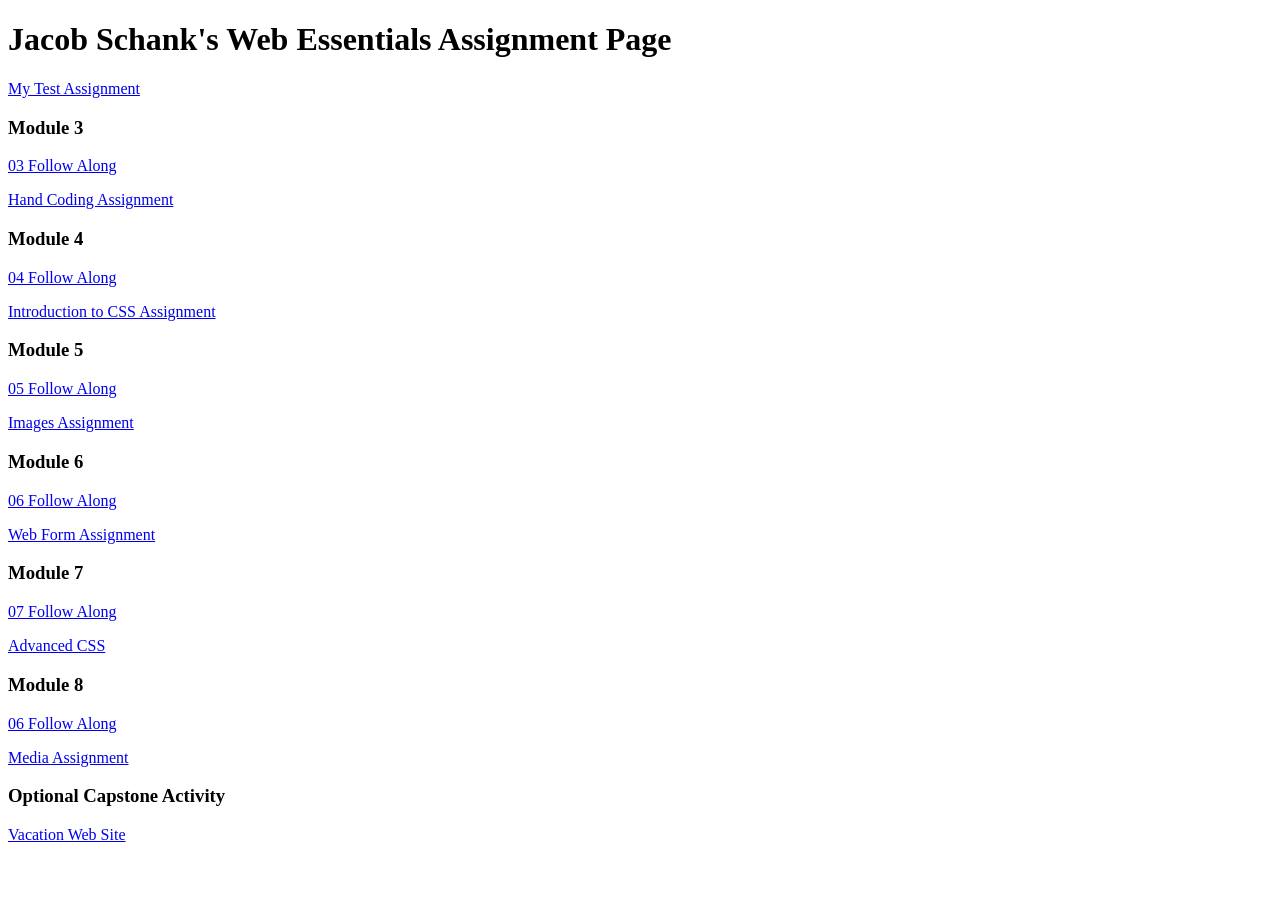
<file: index.html>
<!DOCTYPE html>
<html lang="en">
	<head>
		<meta charset="UTF-8">
		<meta name="viewport" content="width=device-width, initial-scale=1.0">
		<title>dwdd 1600 assignment list page</title>
	</head>
	<body>
		<h1>Jacob Schank's Web Essentials Assignment Page</h1>
		<p><a href="01test">My Test Assignment</a></p>
		
		<h3>Module 3</h3>
		<p><a href="03follow-along">03 Follow Along</a></p>
		<p><a href="03hand-coding">Hand Coding Assignment</a></p>
		
		<h3>Module 4</h3>
		<p><a href="04follow-along">04 Follow Along</a></p>
		<p><a href="04intro-css">Introduction to CSS Assignment</a></p>
		
		<h3>Module 5</h3>
		<p><a href="05follow-along">05 Follow Along</a></p>
		<p><a href="05images">Images Assignment</a></p>
		
		<h3>Module 6</h3>
		<p><a href="06follow-along">06 Follow Along</a></p>
		<p><a href="06form">Web Form Assignment</a></p>
		
		<h3>Module 7</h3>
		<p><a href="07follow-along">07 Follow Along</a></p>
		<p><a href="07advanced-css">Advanced CSS</a></p>
		
		<h3>Module 8</h3>
		<p><a href="08follow-along">06 Follow Along</a></p>
		<p><a href="08media">Media Assignment</a></p>
		
		<h3>Optional Capstone Activity</h3>
		<p><a href="vacation">Vacation Web Site</a></p>
	</body>
</html>
</file>
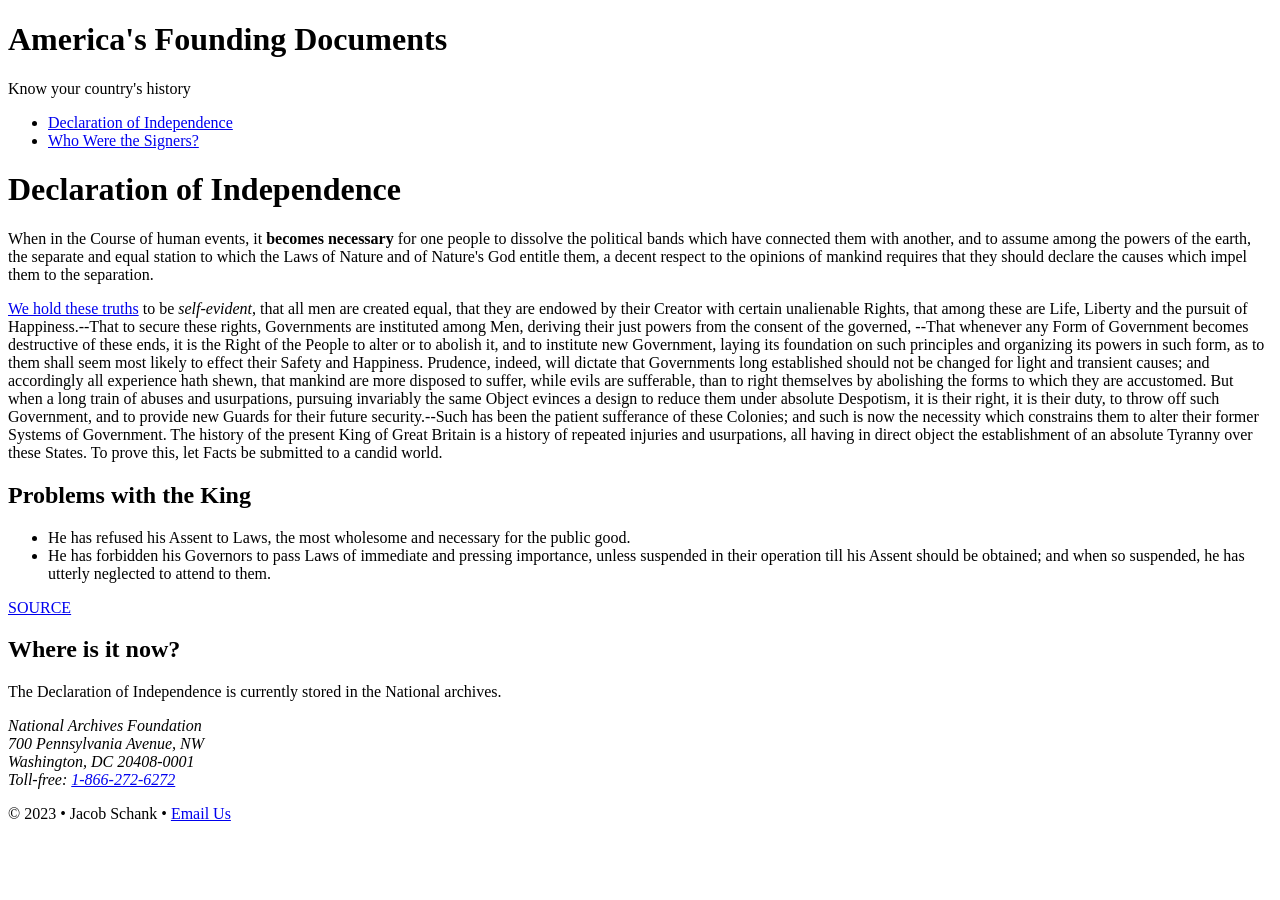
<file: 03follow-along/index.html>
<!doctype html>
<html lang="en">
    <head>
        <title>America's Founding Documents: Home</title>
        <meta charset="UTF-8">
        <meta name="description" content="Learn about the Declaration of Independence of the United States">
        <meta name="author" content="Jacob Schank">
        <meta name="viewport" content="width=device-width, initial-scale=1">
    </head>
    <body>
        <!-- Start of the page header -->
        <header>
            <h1>America's Founding Documents</h1>
            <p>Know your country's history</p>
        </header>
        <!-- Start of the page navigation -->
        <nav>
            <ul>
                <li><a href="index.html">Declaration of Independence</a></li>
                <li><a href="signers.html">Who Were the Signers?</a></li>
            </ul>
        </nav>
        <!-- Start of the page content -->
        <main>
            <h1>Declaration of Independence</h1>
            <p>
                When in the Course of human events, it <strong>becomes necessary</strong> for one people to dissolve the political bands which have connected them with another, and to assume among the powers of the earth, the separate and equal station to which the Laws of Nature and of Nature's God entitle them, a decent respect to the opinions of mankind requires that they should declare the causes which impel them to the separation.</p>
            <p>
                <a href="signers.html#sign">We hold these truths</a> to be <em>self-evident</em>, that all men are created equal, that they are endowed by their Creator with certain unalienable Rights, that among these are Life, Liberty and the pursuit of Happiness.--That to secure these rights, Governments are instituted among Men, deriving their just powers from the consent of the governed, --That whenever any Form of Government becomes destructive of these ends, it is the Right of the People to alter or to abolish it, and to institute new Government, laying its foundation on such principles and organizing its powers in such form, as to them shall seem most likely to effect their Safety and Happiness. Prudence, indeed, will dictate that Governments long established should not be changed for light and transient causes; and accordingly all experience hath shewn, that mankind are more disposed to suffer, while evils are sufferable, than to right themselves by abolishing the forms to which they are accustomed. But when a long train of abuses and usurpations, pursuing invariably the same Object evinces a design to reduce them under absolute Despotism, it is their right, it is their duty, to throw off such Government, and to provide new Guards for their future security.--Such has been the patient sufferance of these Colonies; and such is now the necessity which constrains them to alter their former Systems of Government. The history of the present King of Great Britain is a history of repeated injuries and usurpations, all having in direct object the establishment of an absolute Tyranny over these States. To prove this, let Facts be submitted to a candid world.
            </p>
            <h2>Problems with the King</h2>
                <ul>
                    <li>He has refused his Assent to Laws, the most wholesome and necessary for the public good.</li>
                    <li>He has forbidden his Governors to pass Laws of immediate and pressing importance, unless suspended in their operation till his Assent should be obtained; and when so suspended, he has utterly neglected to attend to them.</li>
                </ul>
                <p><a href="https://www.archives.gov/founding-docs/declaration-transcript" target="_blank" rel="noopener">SOURCE</a></p>
            <h2>Where is it now?</h2>
                <p>The Declaration of Independence is currently stored in the National archives.</p>
                <address>
                    National Archives Foundation<br>
                    700 Pennsylvania Avenue, NW<br>
                    Washington, DC 20408-0001<br>
                    Toll-free: <a href="tel:8662726272">1-866-272-6272</a>
                </address>
        </main>
        <!-- Start of the page footer -->
        <footer>
            <p>&copy; 2023 &bull; Jacob Schank &bull; <a href="mailto:17jschank@gmail.com">Email Us</a></p>
        </footer>
    </body>
</html>
</file>
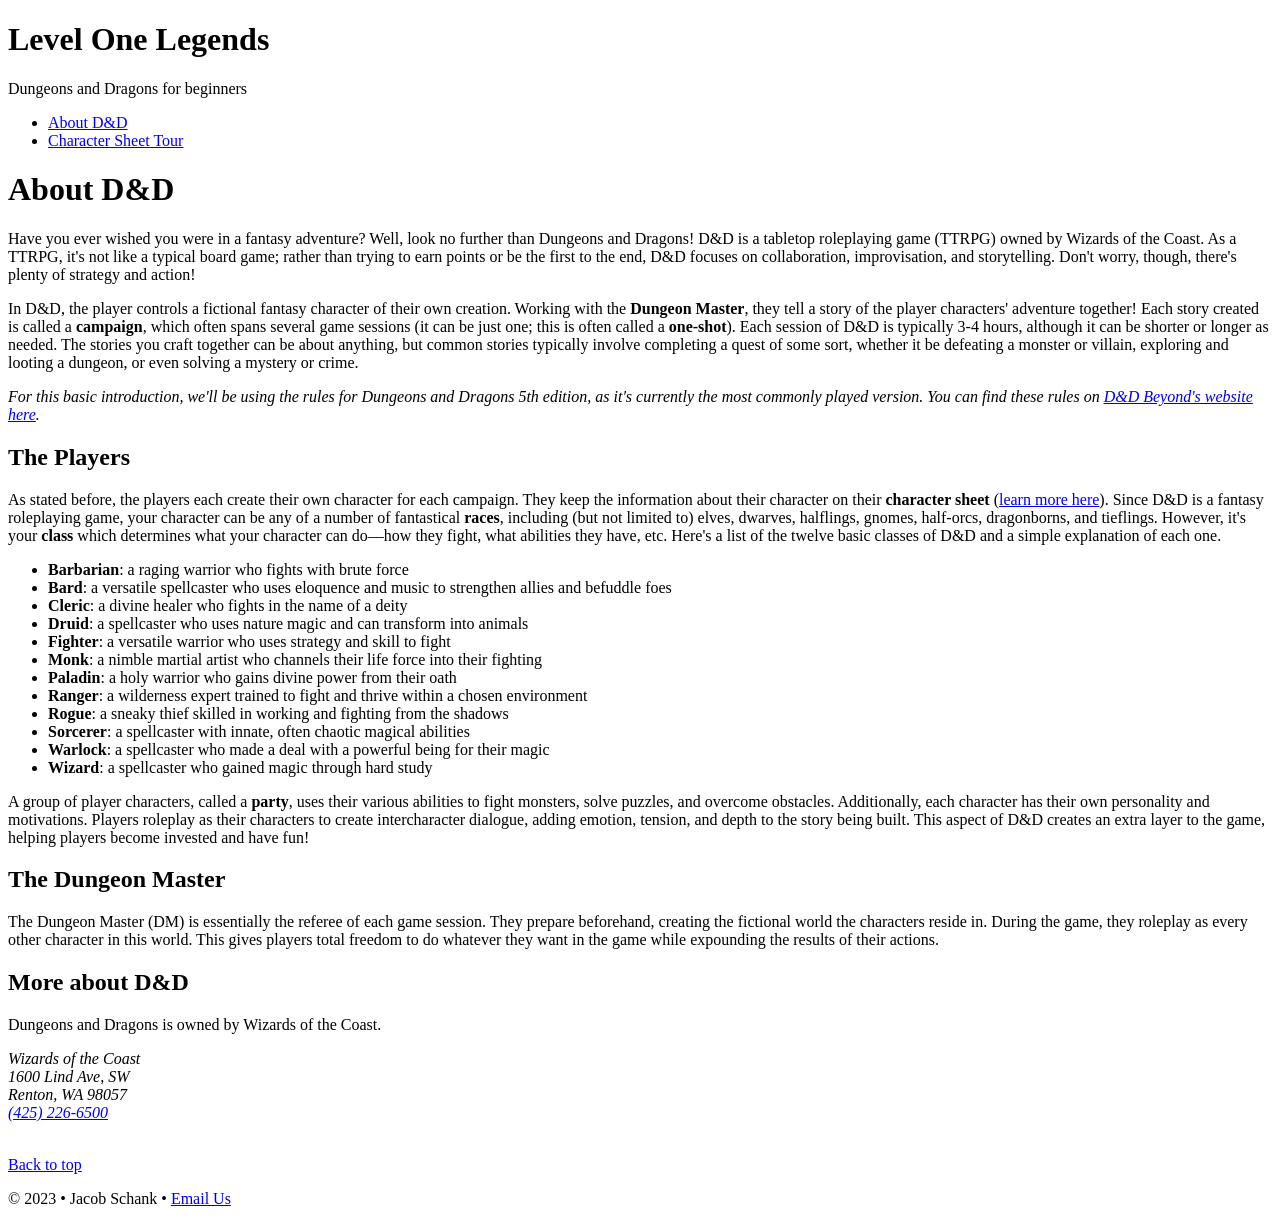
<file: 03hand-coding/index.html>
<!doctype html>
<html lang="en">
    <head>
        <title>Level One Legends: Home</title>
        <meta charset="UTF-8">
        <meta name="author" content="Jacob Schank">
        <meta name="description" content="Learn the basics of how to play Dungeons and Dragons">
        <meta name="viewport" content="width=device-width, initial-scale=1">
    </head>
    <body>

        <!-- Start of the page header -->
        <header>
            <h1 id="top">Level One Legends</h1>
            <p>Dungeons and Dragons for beginners</p>
        </header>

        <!-- Start of the page navigation -->
        <nav>
            <ul>
                <li><a href="index.html">About D&D</a></li>
                <li><a href="characters.html">Character Sheet Tour</a></li>
            </ul>
        </nav>

        <!-- Start of the page content -->
        <main>
            <h1>About D&D</h1>
            <p>
                Have you ever wished you were in a fantasy adventure? Well, look no further than Dungeons and Dragons! D&D is a tabletop roleplaying game &lpar;TTRPG&rpar; owned by Wizards of the Coast. As a TTRPG, it's not like a typical board game; rather than trying to earn points or be the first to the end, D&D focuses on collaboration, improvisation, and storytelling. Don't worry, though, there's plenty of strategy and action!
            </p>
            <p>
                In D&D, the player controls a fictional fantasy character of their own creation. Working with the <strong>Dungeon Master</strong>, they tell a story of the player characters' adventure together! Each story created is called a <strong>campaign</strong>, which often spans several game sessions &lpar;it can be just one; this is often called a <strong>one-shot</strong>&rpar;. Each session of D&D is typically 3-4 hours, although it can be shorter or longer as needed. The stories you craft together can be about anything, but common stories typically involve completing a quest of some sort, whether it be defeating a monster or villain, exploring and looting a dungeon, or even solving a mystery or crime.
            </p>
            <p>
                <em>For this basic introduction, we'll be using the rules for Dungeons and Dragons 5th edition, as it's currently the most commonly played version. You can find these rules on <a href="https://www.dndbeyond.com/sources/basic-rules" target="_blank" rel="noopener">D&D Beyond's website here</a>.</em>
            </p>
            <h2>
                The Players
            </h2>
            <p>
                As stated before, the players each create their own character for each campaign. They keep the information about their character on their <strong>character sheet</strong> &lpar;<a href="characters.html">learn more here</a>&rpar;. Since D&D is a fantasy roleplaying game, your character can be any of a number of fantastical <strong>races</strong>, including &lpar;but not limited to&rpar; elves, dwarves, halflings, gnomes, half-orcs, dragonborns, and tieflings. However, it's your <strong>class</strong> which determines what your character can do&mdash;how they fight, what abilities they have, etc. Here's a list of the twelve basic classes of D&D and a simple explanation of each one.
            </p>
            <ul>
                <li><strong>Barbarian</strong>: a raging warrior who fights with brute force</li>
                <li><strong>Bard</strong>: a versatile spellcaster who uses eloquence and music to strengthen allies and befuddle foes</li>
                <li><strong>Cleric</strong>: a divine healer who fights in the name of a deity</li>
                <li><strong>Druid</strong>: a spellcaster who uses nature magic and can transform into animals</li>
                <li><strong>Fighter</strong>: a versatile warrior who uses strategy and skill to fight</li>
                <li><strong>Monk</strong>: a nimble martial artist who channels their life force into their fighting</li>
                <li><strong>Paladin</strong>: a holy warrior who gains divine power from their oath</li>
                <li><strong>Ranger</strong>: a wilderness expert trained to fight and thrive within a chosen environment</li>
                <li><strong>Rogue</strong>: a sneaky thief skilled in working and fighting from the shadows</li>
                <li><strong>Sorcerer</strong>: a spellcaster with innate, often chaotic magical abilities</li>
                <li><strong>Warlock</strong>: a spellcaster who made a deal with a powerful being for their magic</li>
                <li><strong>Wizard</strong>: a spellcaster who gained magic through hard study</li>
            </ul>
            <p>
                A group of player characters, called a <strong>party</strong>, uses their various abilities to fight monsters, solve puzzles, and overcome obstacles. Additionally, each character has their own personality and motivations. Players roleplay as their characters to create intercharacter dialogue, adding emotion, tension, and depth to the story being built. This aspect of D&D creates an extra layer to the game, helping players become invested and have fun!
            </p>
            <h2>
                The Dungeon Master
            </h2>
            <p>
                The Dungeon Master &lpar;DM&rpar; is essentially the referee of each game session. They prepare beforehand, creating the fictional world the characters reside in. During the game, they roleplay as every other character in this world. This gives players total freedom to do whatever they want in the game while expounding the results of their actions.
            </p>
            <h2>More about D&D</h2>
            <p>
                Dungeons and Dragons is owned by Wizards of the Coast.
            </p>
            <address>
                Wizards of the Coast<br>
                1600 Lind Ave, SW<br>
                Renton, WA 98057<br>
                <a href="tel:4252266500">&lpar;425&rpar; 226-6500</a>
            </address>
                
            <br>
            <p><a href="#top">Back to top</a></p>
        </main>

        <!-- Start of the page footer -->
        <footer>
            <p>&copy; 2023 &bull; Jacob Schank &bull; <a href="mailto:17jschank@gmail.com">Email Us</a></p>
        </footer>
    </body>
</html>
</file>
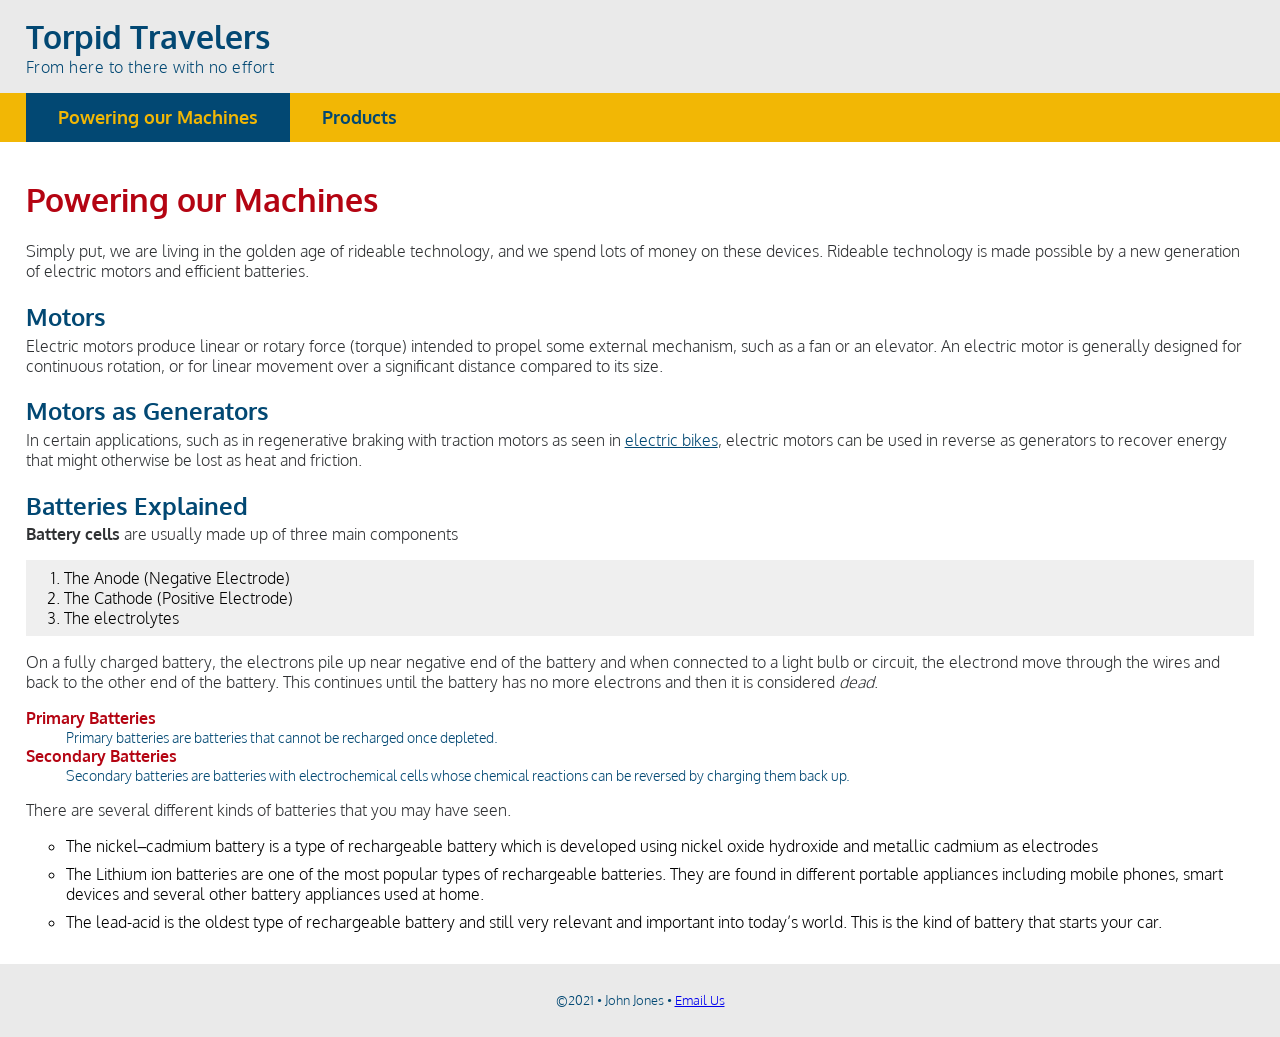
<file: 04follow-along/index.html>
<!doctype html>
<html lang="en">
<head>
    <meta name="description" content="Torpid Travelers is dedicated to helping you get around without breaking a sweat.">
    <meta charset="UTF-8">
    <meta name="viewport" content="width=device-width, initial-scale=1">
    <title>Torpid Travelers: Powering our Machines</title>
    <link rel="stylesheet" href="traveler.css">
    <link rel="preconnect" href="https://fonts.googleapis.com">
    <link rel="preconnect" href="https://fonts.gstatic.com" crossorigin>
    <link href="https://fonts.googleapis.com/css2?family=Oxygen:wght@300;700&display=swap" rel="stylesheet">
</head>
<body>
    <!-- start the page header -->
    <header>
        <h1>Torpid Travelers</h1>
        <p>From here to there with no effort</p>
    </header>
    
    <!-- start the page navigation -->
    <nav>
        <ul>
            <li class="active"><a href="index.html">Powering our Machines</a></li>
            <li><a href="products.html">Products</a></li>
        </ul>
    </nav>
    
    <!-- start the page main -->
    <main>
        <h1>Powering our Machines</h1>
        <p>Simply put, we are living in the golden age of rideable technology, and we spend lots of money on these devices. Rideable technology  is made possible by a new generation of electric motors and efficient batteries.</p>
        
        <h2>Motors</h2>
        <p>Electric motors produce linear or rotary force (torque) intended to propel some external mechanism, such as a fan or an elevator. An electric motor is generally designed for continuous rotation, or for linear movement over a significant distance compared to its size.</p>
        
        <h2>Motors as Generators</h2>
        <p>In certain applications, such as in regenerative braking with traction motors as seen in <a href="products.html#eb">electric bikes</a>, electric motors can be used in reverse as generators to recover energy that might otherwise be lost as heat and friction.</p>
        
        <h2>Batteries Explained</h2>
        <p><strong>Battery cells</strong> are usually made up of three main components</p>
        <ol>
            <li>The Anode (Negative Electrode)</li>
            <li>The Cathode (Positive Electrode)</li>
            <li>The electrolytes</li>
        </ol>
        <p>On a fully charged battery, the electrons pile up near negative end of the battery and when connected to a light bulb or circuit, the electrond move through the wires and back to the other end of the battery. This continues until the battery has no more electrons and then it is considered <em>dead</em>.</p>
        
        <dl>
            <dt>Primary Batteries</dt>
            <dd>Primary batteries are batteries that cannot be recharged once depleted.</dd>
            <dt>Secondary Batteries</dt>
            <dd>Secondary batteries are batteries with electrochemical cells whose chemical reactions can be reversed by charging them back up.</dd>
        </dl>
        <p>There are several different kinds of batteries that you may have seen.</p>
        <ul>
            <li>The nickel–cadmium battery is a type of rechargeable battery which is developed using nickel oxide hydroxide and metallic cadmium as electrodes</li>
            <li>The Lithium ion batteries are one of the most popular types of rechargeable batteries. They are found in different portable appliances including mobile phones, smart devices and several other battery appliances used at home. </li>
            <li>The lead-acid is the oldest type of rechargeable battery and still very relevant and important into today’s world. This is the kind of battery that starts your car.</li>
        </ul>
    </main>
    
    <!-- start the page footer -->
    <footer>
        <p>&copy;2021 &bull; John Jones &bull; <a href="mailto:zen@gmail.com">Email Us</a> </p>
    </footer>
</body>
</html>
</file>
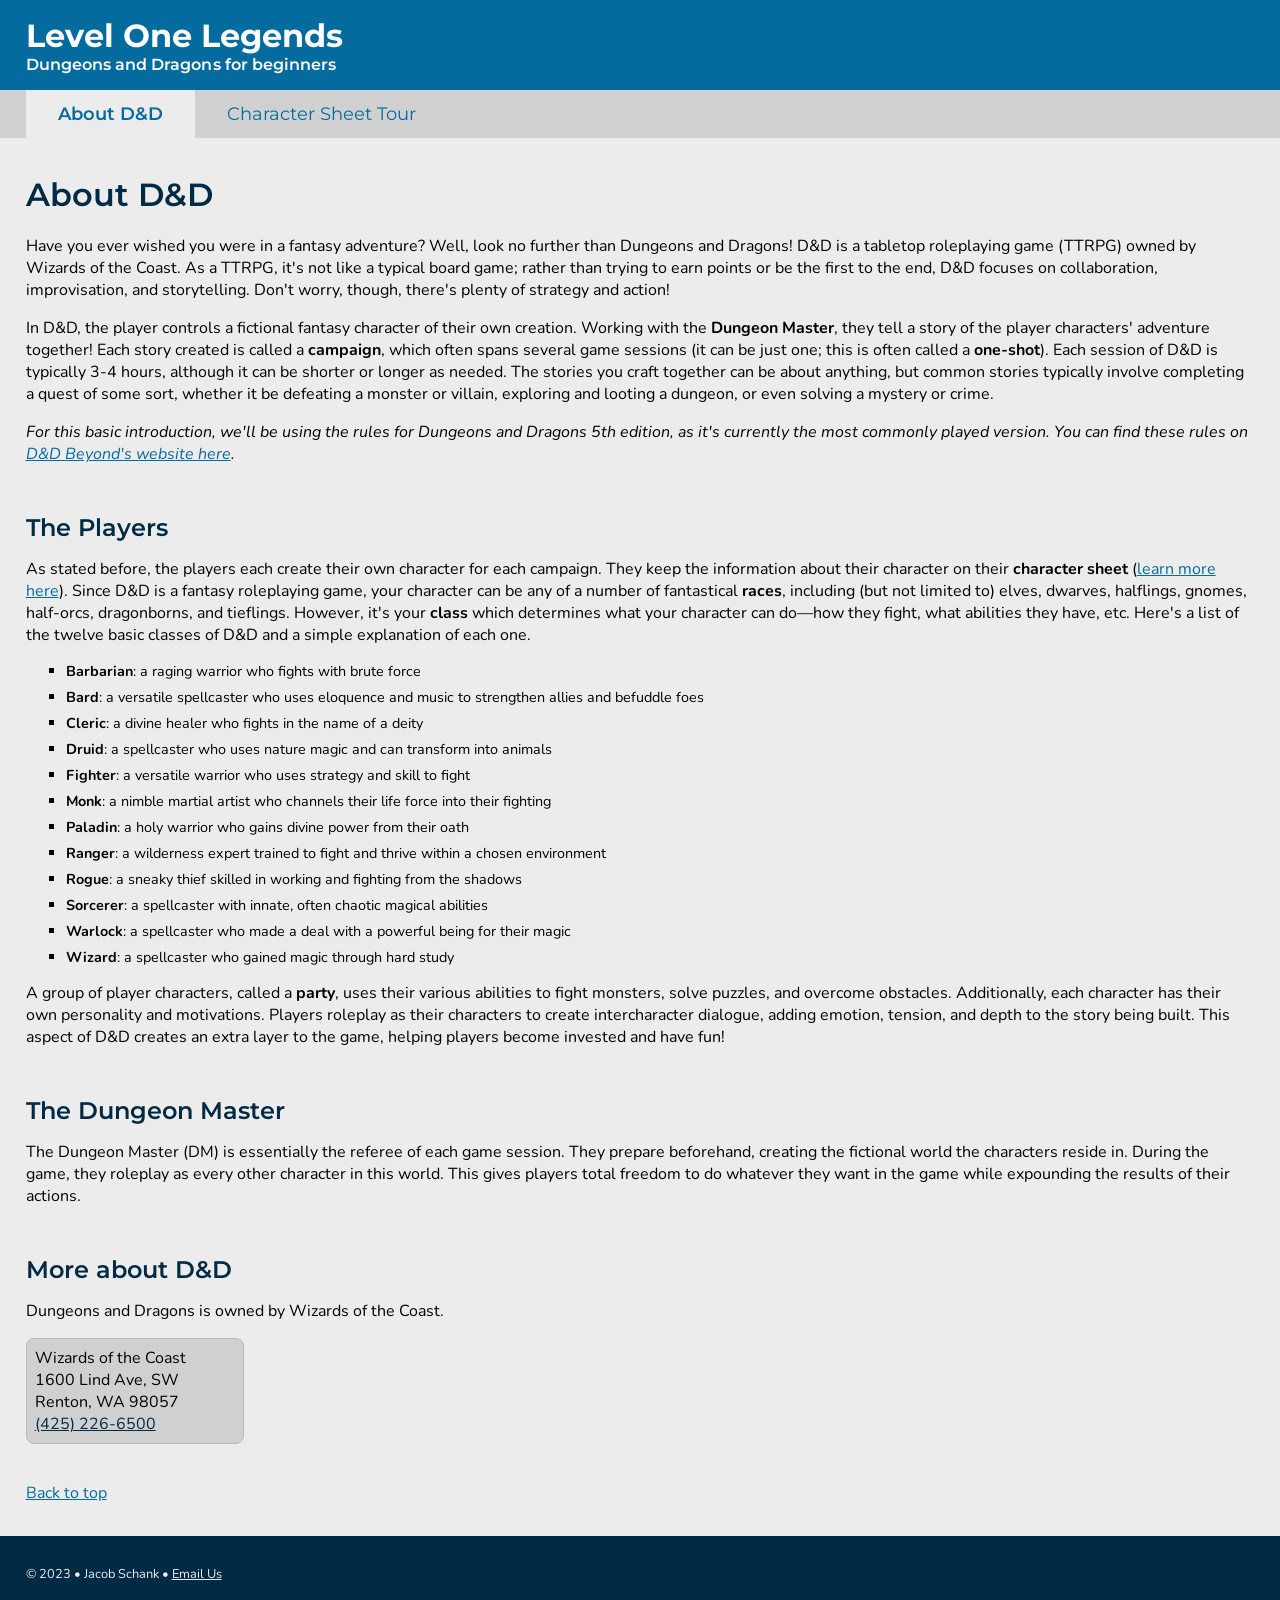
<file: 04intro-css/index.html>
<!doctype html>
<html lang="en">
<head>
    <title>Level One Legends: Home</title>
    <meta charset="UTF-8">
    <meta name="author" content="Jacob Schank">
    <meta name="description" content="Learn the basics of how to play Dungeons and Dragons">
    <meta name="viewport" content="width=device-width, initial-scale=1">
    <link rel="stylesheet" href="legends.css">
    <link rel="preconnect" href="https://fonts.googleapis.com">
    <link rel="preconnect" href="https://fonts.gstatic.com" crossorigin>
    <link href="https://fonts.googleapis.com/css2?family=Montserrat:wght@400;600&family=Nunito:wght@400;600&display=swap" rel="stylesheet">
</head>
<body>

    <!-- Start of the page header -->
    <header>
        <h1 id="top">Level One Legends</h1>
        <p>Dungeons and Dragons for beginners</p>
    </header>

    <!-- Start of the page navigation -->
    <nav>
        <ul>
            <li class="active"><a href="index.html">About D&D</a></li>
            <li><a href="characters.html">Character Sheet Tour</a></li>
        </ul>
    </nav>

    <!-- Start of the page content -->
    <main>
        <h1>About D&D</h1>
        <p>
            Have you ever wished you were in a fantasy adventure? Well, look no further than Dungeons and Dragons! D&D is a tabletop roleplaying game &lpar;TTRPG&rpar; owned by Wizards of the Coast. As a TTRPG, it's not like a typical board game; rather than trying to earn points or be the first to the end, D&D focuses on collaboration, improvisation, and storytelling. Don't worry, though, there's plenty of strategy and action!
        </p>
        <p>
            In D&D, the player controls a fictional fantasy character of their own creation. Working with the <strong>Dungeon Master</strong>, they tell a story of the player characters' adventure together! Each story created is called a <strong>campaign</strong>, which often spans several game sessions &lpar;it can be just one; this is often called a <strong>one-shot</strong>&rpar;. Each session of D&D is typically 3-4 hours, although it can be shorter or longer as needed. The stories you craft together can be about anything, but common stories typically involve completing a quest of some sort, whether it be defeating a monster or villain, exploring and looting a dungeon, or even solving a mystery or crime.
        </p>
        <p>
            <em>For this basic introduction, we'll be using the rules for Dungeons and Dragons 5th edition, as it's currently the most commonly played version. You can find these rules on <a href="https://www.dndbeyond.com/sources/basic-rules" target="_blank" rel="noopener">D&D Beyond's website here</a>.</em>
        </p>
        <h2>
            The Players
        </h2>
        <p>
            As stated before, the players each create their own character for each campaign. They keep the information about their character on their <strong>character sheet</strong> &lpar;<a href="characters.html">learn more here</a>&rpar;. Since D&D is a fantasy roleplaying game, your character can be any of a number of fantastical <strong>races</strong>, including &lpar;but not limited to&rpar; elves, dwarves, halflings, gnomes, half-orcs, dragonborns, and tieflings. However, it's your <strong>class</strong> which determines what your character can do&mdash;how they fight, what abilities they have, etc. Here's a list of the twelve basic classes of D&D and a simple explanation of each one.
        </p>
        <ul>
            <li><strong>Barbarian</strong>: a raging warrior who fights with brute force</li>
            <li><strong>Bard</strong>: a versatile spellcaster who uses eloquence and music to strengthen allies and befuddle foes</li>
            <li><strong>Cleric</strong>: a divine healer who fights in the name of a deity</li>
            <li><strong>Druid</strong>: a spellcaster who uses nature magic and can transform into animals</li>
            <li><strong>Fighter</strong>: a versatile warrior who uses strategy and skill to fight</li>
            <li><strong>Monk</strong>: a nimble martial artist who channels their life force into their fighting</li>
            <li><strong>Paladin</strong>: a holy warrior who gains divine power from their oath</li>
            <li><strong>Ranger</strong>: a wilderness expert trained to fight and thrive within a chosen environment</li>
            <li><strong>Rogue</strong>: a sneaky thief skilled in working and fighting from the shadows</li>
            <li><strong>Sorcerer</strong>: a spellcaster with innate, often chaotic magical abilities</li>
            <li><strong>Warlock</strong>: a spellcaster who made a deal with a powerful being for their magic</li>
            <li><strong>Wizard</strong>: a spellcaster who gained magic through hard study</li>
        </ul>
        <p>
            A group of player characters, called a <strong>party</strong>, uses their various abilities to fight monsters, solve puzzles, and overcome obstacles. Additionally, each character has their own personality and motivations. Players roleplay as their characters to create intercharacter dialogue, adding emotion, tension, and depth to the story being built. This aspect of D&D creates an extra layer to the game, helping players become invested and have fun!
        </p>
        <h2>
            The Dungeon Master
        </h2>
        <p>
            The Dungeon Master &lpar;DM&rpar; is essentially the referee of each game session. They prepare beforehand, creating the fictional world the characters reside in. During the game, they roleplay as every other character in this world. This gives players total freedom to do whatever they want in the game while expounding the results of their actions.
        </p>
        <h2>More about D&D</h2>
        <p>
            Dungeons and Dragons is owned by Wizards of the Coast.
        </p>
        <address>
            Wizards of the Coast<br>
            1600 Lind Ave, SW<br>
            Renton, WA 98057<br>
            <a href="tel:4252266500">&lpar;425&rpar; 226-6500</a>
        </address>
            
        <br>
        <p><a href="#top">Back to top</a></p>
    </main>

    <!-- Start of the page footer -->
    <footer>
        <p>&copy; 2023 &bull; Jacob Schank &bull; <a href="mailto:17jschank@gmail.com">Email Us</a></p>
    </footer>
</body>
</html>
</file>
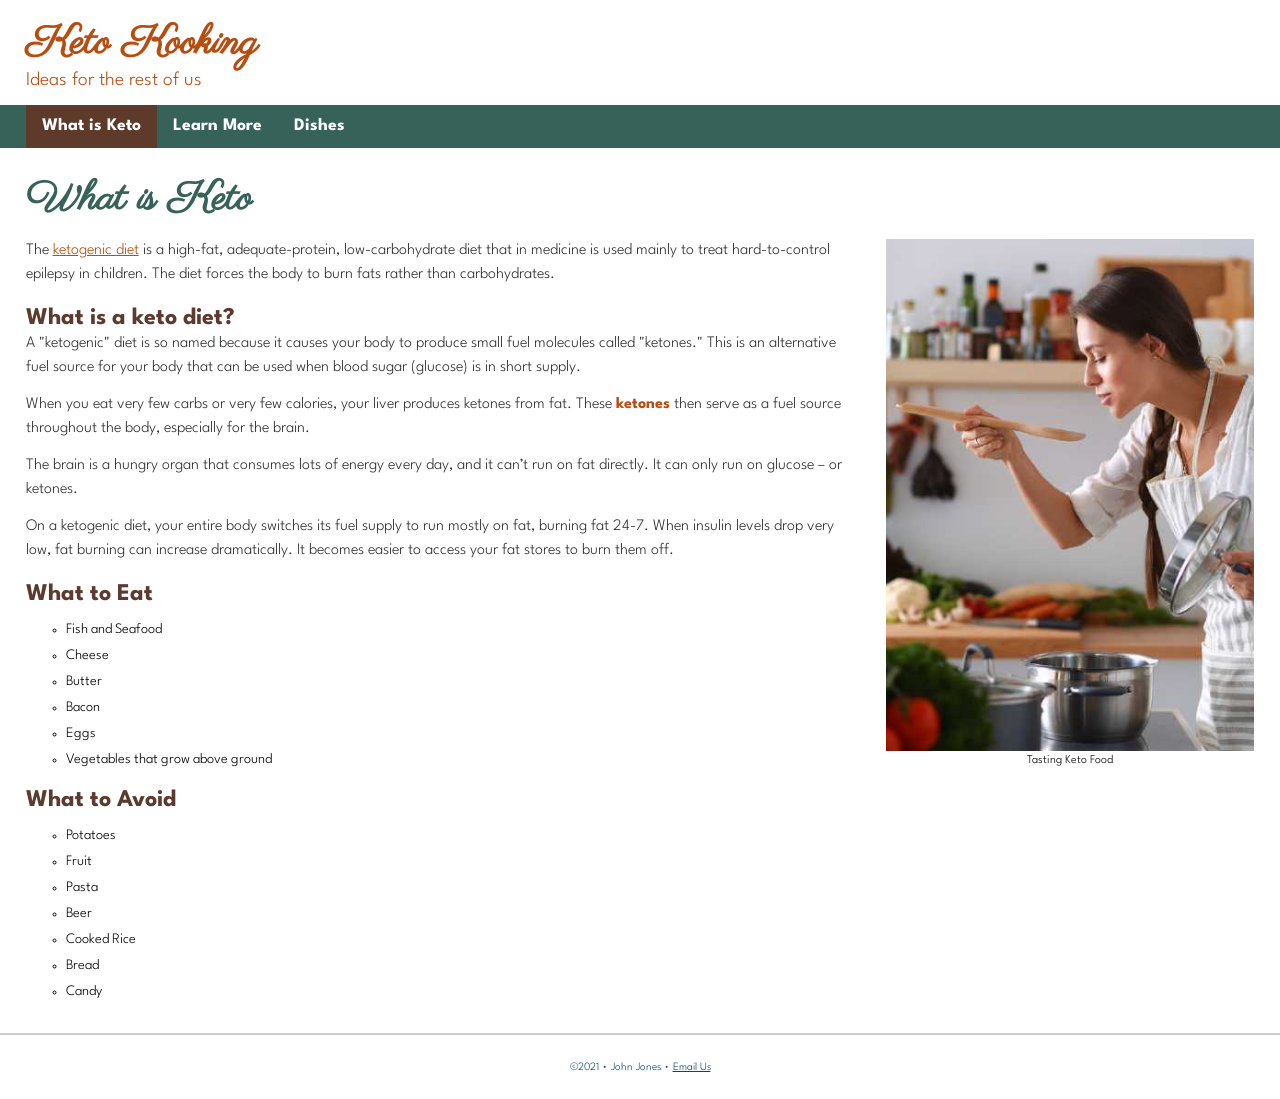
<file: 05follow-along/index.html>
<!doctype html>
<html lang="en">
<head>
    <meta name="description" content="Learn about the many benefits of the ketogenic diet.">
    
    <meta name="viewport" content="width=device-width, initial-scale=1">
    
    <link href="https://fonts.googleapis.com/css2?family=Parisienne&family=Spartan:wght@300&display=swap" rel="stylesheet">
    
    <link rel="stylesheet" href="keto.css">
    
    <meta charset="UTF-8">
    <title>Keto Kooking</title>
</head>
<body>
    <!-- start the page header -->
    <header>
        <h1>Keto Kooking</h1>
        <p>Ideas for the rest of us</p>
    </header>
    
    <!-- start the page navigation -->
    <nav>
        <ul>
            <li class="active"><a href="index.html">What is Keto</a></li>
            <li><a href="#">Learn More</a></li>
            <li><a href="dishes.html">Dishes</a></li>
        </ul>
    </nav>
    
    <!-- start the page main -->
    <main>
        <h1>What is Keto</h1>
        <figure class="wrapped">
            <img src="images/taste_food.jpg" alt="Tasting Food" width="400" height="555">
            <figcaption>Tasting Keto Food</figcaption>
        </figure>
        <p>The <a href="https://en.wikipedia.org/wiki/Ketogenic_diet" target="_blank" rel="noopener">ketogenic diet</a> is a high-fat, adequate-protein, low-carbohydrate diet that in medicine is used mainly to treat hard-to-control epilepsy in children. The diet forces the body to burn fats rather than carbohydrates.</p>
        
        <h2>What is a keto diet?</h2>
        <p>A  "ketogenic" diet is so named because it causes your body to produce small fuel molecules called "ketones." This is an alternative fuel source for your body that can be used when blood sugar (glucose) is in short supply.</p>

        <p>When you eat very few carbs or very few calories, your liver produces ketones from fat. These <strong>ketones</strong> then serve as a fuel source throughout the body, especially for the brain.</p>

        <p>The brain is a hungry organ that consumes lots of energy every day, and it can’t run on fat directly. It can only run on glucose – or ketones.</p>

        <p>On a ketogenic diet, your entire body switches its fuel supply to run mostly on fat, burning fat 24-7. When insulin levels drop very low, fat burning can increase dramatically. It becomes easier to access your fat stores to burn them off.</p>
        
        <h2>What to Eat</h2>
        <ul> 
            <li>Fish and Seafood</li>
            <li>Cheese</li>
            <li>Butter</li>
            <li>Bacon</li>
            <li>Eggs</li>
            <li>Vegetables that grow above ground</li>
        </ul>
        
        <h2>What to Avoid</h2>
        <ul>
            <li>Potatoes</li>
            <li>Fruit</li>
            <li>Pasta</li>
            <li>Beer</li>
            <li>Cooked Rice</li>
            <li>Bread</li>
            <li>Candy</li>
        </ul>

    </main>
    
    <!-- start the page footer -->
    <footer>
        <p>&copy;2021 &bull; John Jones &bull; <a href="mailto:zen@gmail.com">Email Us</a> </p>
    </footer>
</body>
</html>
</file>
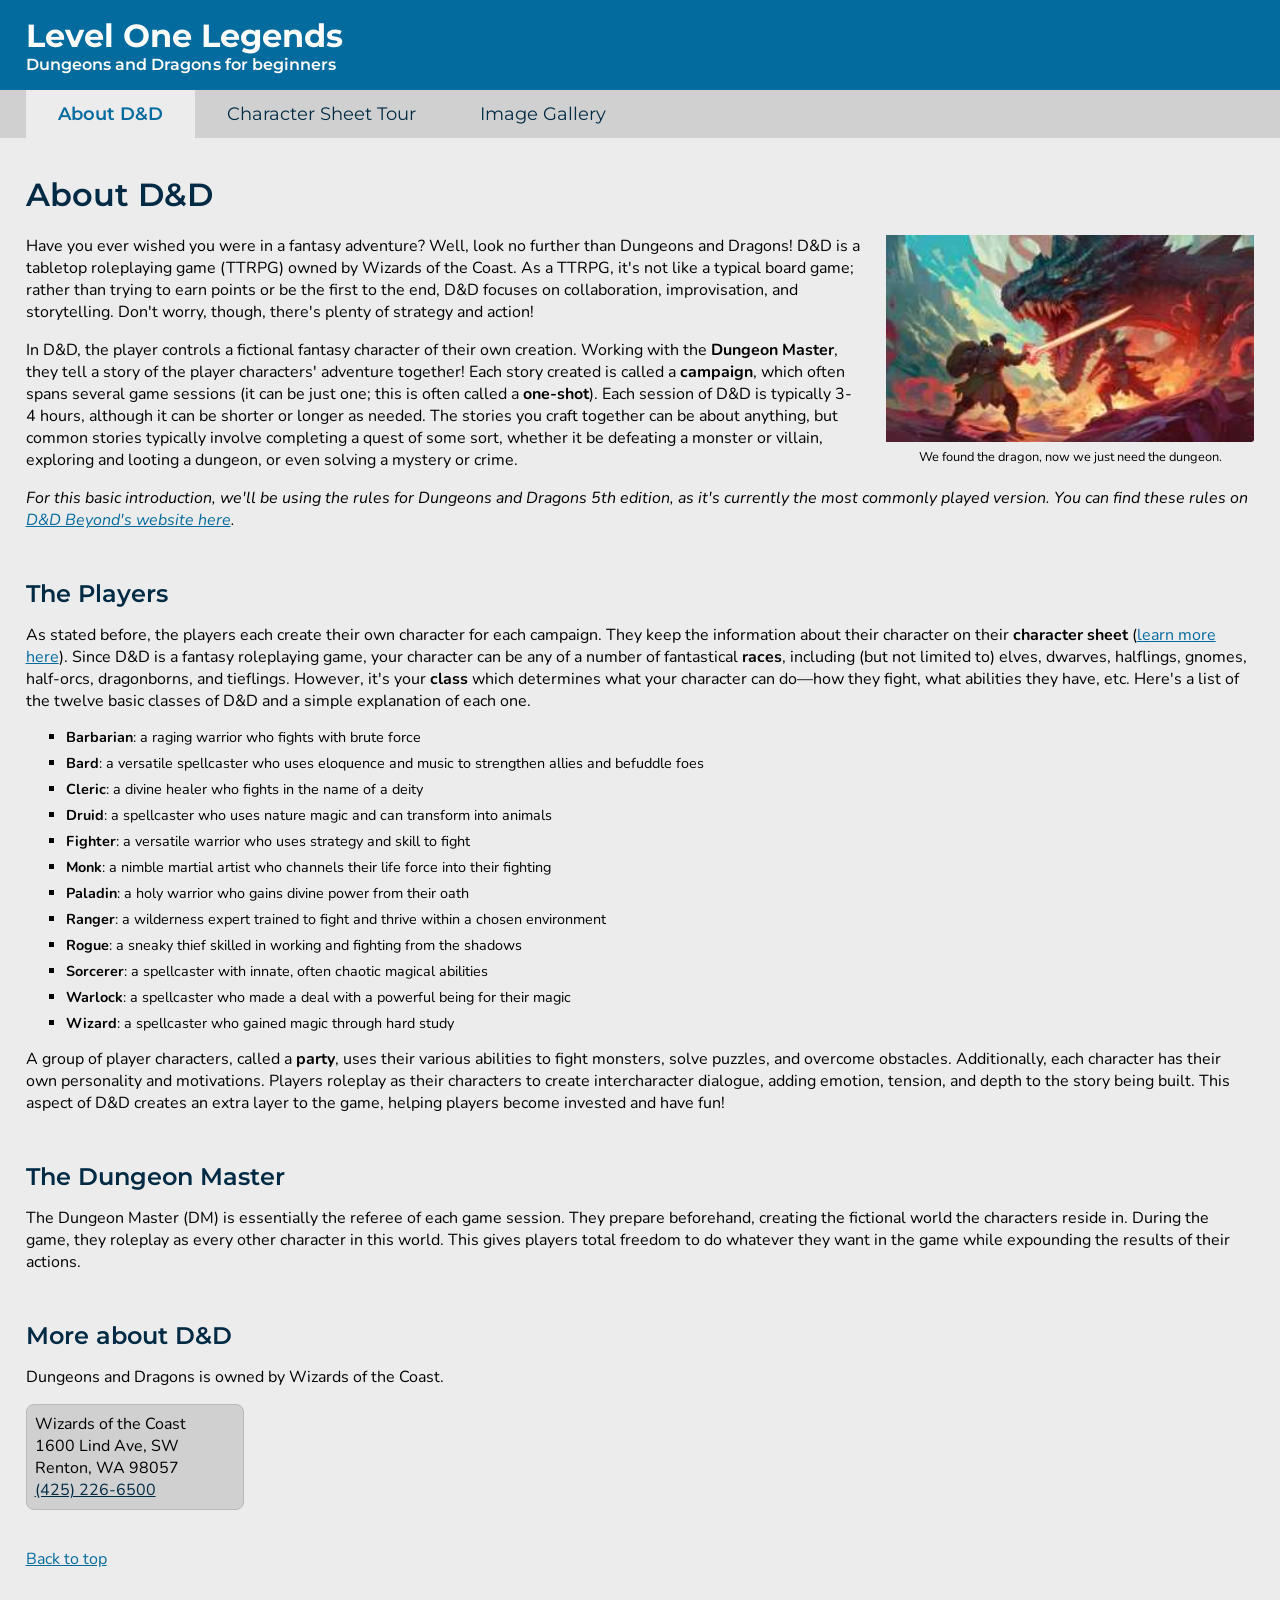
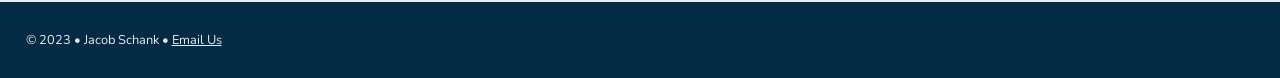
<file: 05images/index.html>
<!doctype html>
<html lang="en">
<head>
    <title>Level One Legends: Home</title>
    <meta charset="UTF-8">
    <meta name="author" content="Jacob Schank">
    <meta name="description" content="Learn the basics of how to play Dungeons and Dragons">
    <meta name="viewport" content="width=device-width, initial-scale=1">
    <link rel="stylesheet" href="legends.css">
    <link rel="preconnect" href="https://fonts.googleapis.com">
    <link rel="preconnect" href="https://fonts.gstatic.com" crossorigin>
    <link href="https://fonts.googleapis.com/css2?family=Montserrat:wght@400;600&family=Nunito:wght@400;600&display=swap" rel="stylesheet">
</head>
<body>

    <!-- Start of the page header -->
    <header>
        <h1 id="top">Level One Legends</h1>
        <p>Dungeons and Dragons for beginners</p>
    </header>

    <!-- Start of the page navigation -->
    <nav>
        <ul>
            <li class="active"><a href="index.html">About D&D</a></li>
            <li><a href="characters.html">Character Sheet Tour</a></li>
            <li><a href="gallery.html">Image Gallery</a></li>
        </ul>
    </nav>

    <!-- Start of the page content -->
    <main>
        <h1>About D&D</h1>
        <figure class="home">
            <img src="images/dragon_fight.jpg" alt="Two adventurers fighting a dragon" width="300" height="168">
            <figcaption>We found the dragon, now we just need the dungeon.</figcaption>
        </figure>
        <p>
            Have you ever wished you were in a fantasy adventure? Well, look no further than Dungeons and Dragons! D&D is a tabletop roleplaying game &lpar;TTRPG&rpar; owned by Wizards of the Coast. As a TTRPG, it's not like a typical board game; rather than trying to earn points or be the first to the end, D&D focuses on collaboration, improvisation, and storytelling. Don't worry, though, there's plenty of strategy and action!
        </p>
        <p>
            In D&D, the player controls a fictional fantasy character of their own creation. Working with the <strong>Dungeon Master</strong>, they tell a story of the player characters' adventure together! Each story created is called a <strong>campaign</strong>, which often spans several game sessions &lpar;it can be just one; this is often called a <strong>one-shot</strong>&rpar;. Each session of D&D is typically 3-4 hours, although it can be shorter or longer as needed. The stories you craft together can be about anything, but common stories typically involve completing a quest of some sort, whether it be defeating a monster or villain, exploring and looting a dungeon, or even solving a mystery or crime.
        </p>
        <p>
            <em>For this basic introduction, we'll be using the rules for Dungeons and Dragons 5th edition, as it's currently the most commonly played version. You can find these rules on <a href="https://www.dndbeyond.com/sources/basic-rules" target="_blank" rel="noopener">D&D Beyond's website here</a>.</em>
        </p>
        <h2>
            The Players
        </h2>
        <p>
            As stated before, the players each create their own character for each campaign. They keep the information about their character on their <strong>character sheet</strong> &lpar;<a href="characters.html">learn more here</a>&rpar;. Since D&D is a fantasy roleplaying game, your character can be any of a number of fantastical <strong>races</strong>, including &lpar;but not limited to&rpar; elves, dwarves, halflings, gnomes, half-orcs, dragonborns, and tieflings. However, it's your <strong>class</strong> which determines what your character can do&mdash;how they fight, what abilities they have, etc. Here's a list of the twelve basic classes of D&D and a simple explanation of each one.
        </p>
        <ul>
            <li><strong>Barbarian</strong>: a raging warrior who fights with brute force</li>
            <li><strong>Bard</strong>: a versatile spellcaster who uses eloquence and music to strengthen allies and befuddle foes</li>
            <li><strong>Cleric</strong>: a divine healer who fights in the name of a deity</li>
            <li><strong>Druid</strong>: a spellcaster who uses nature magic and can transform into animals</li>
            <li><strong>Fighter</strong>: a versatile warrior who uses strategy and skill to fight</li>
            <li><strong>Monk</strong>: a nimble martial artist who channels their life force into their fighting</li>
            <li><strong>Paladin</strong>: a holy warrior who gains divine power from their oath</li>
            <li><strong>Ranger</strong>: a wilderness expert trained to fight and thrive within a chosen environment</li>
            <li><strong>Rogue</strong>: a sneaky thief skilled in working and fighting from the shadows</li>
            <li><strong>Sorcerer</strong>: a spellcaster with innate, often chaotic magical abilities</li>
            <li><strong>Warlock</strong>: a spellcaster who made a deal with a powerful being for their magic</li>
            <li><strong>Wizard</strong>: a spellcaster who gained magic through hard study</li>
        </ul>
        <p>
            A group of player characters, called a <strong>party</strong>, uses their various abilities to fight monsters, solve puzzles, and overcome obstacles. Additionally, each character has their own personality and motivations. Players roleplay as their characters to create intercharacter dialogue, adding emotion, tension, and depth to the story being built. This aspect of D&D creates an extra layer to the game, helping players become invested and have fun!
        </p>
        <h2>
            The Dungeon Master
        </h2>
        <p>
            The Dungeon Master &lpar;DM&rpar; is essentially the referee of each game session. They prepare beforehand, creating the fictional world the characters reside in. During the game, they roleplay as every other character in this world. This gives players total freedom to do whatever they want in the game while expounding the results of their actions.
        </p>
        <h2>More about D&D</h2>
        <p>
            Dungeons and Dragons is owned by Wizards of the Coast.
        </p>
        <address>
            Wizards of the Coast<br>
            1600 Lind Ave, SW<br>
            Renton, WA 98057<br>
            <a href="tel:4252266500">&lpar;425&rpar; 226-6500</a>
        </address>
            
        <br>
        <p><a href="#top">Back to top</a></p>
    </main>

    <!-- Start of the page footer -->
    <footer>
        <p>&copy; 2023 &bull; Jacob Schank &bull; <a href="mailto:17jschank@gmail.com">Email Us</a></p>
    </footer>
</body>
</html>
</file>
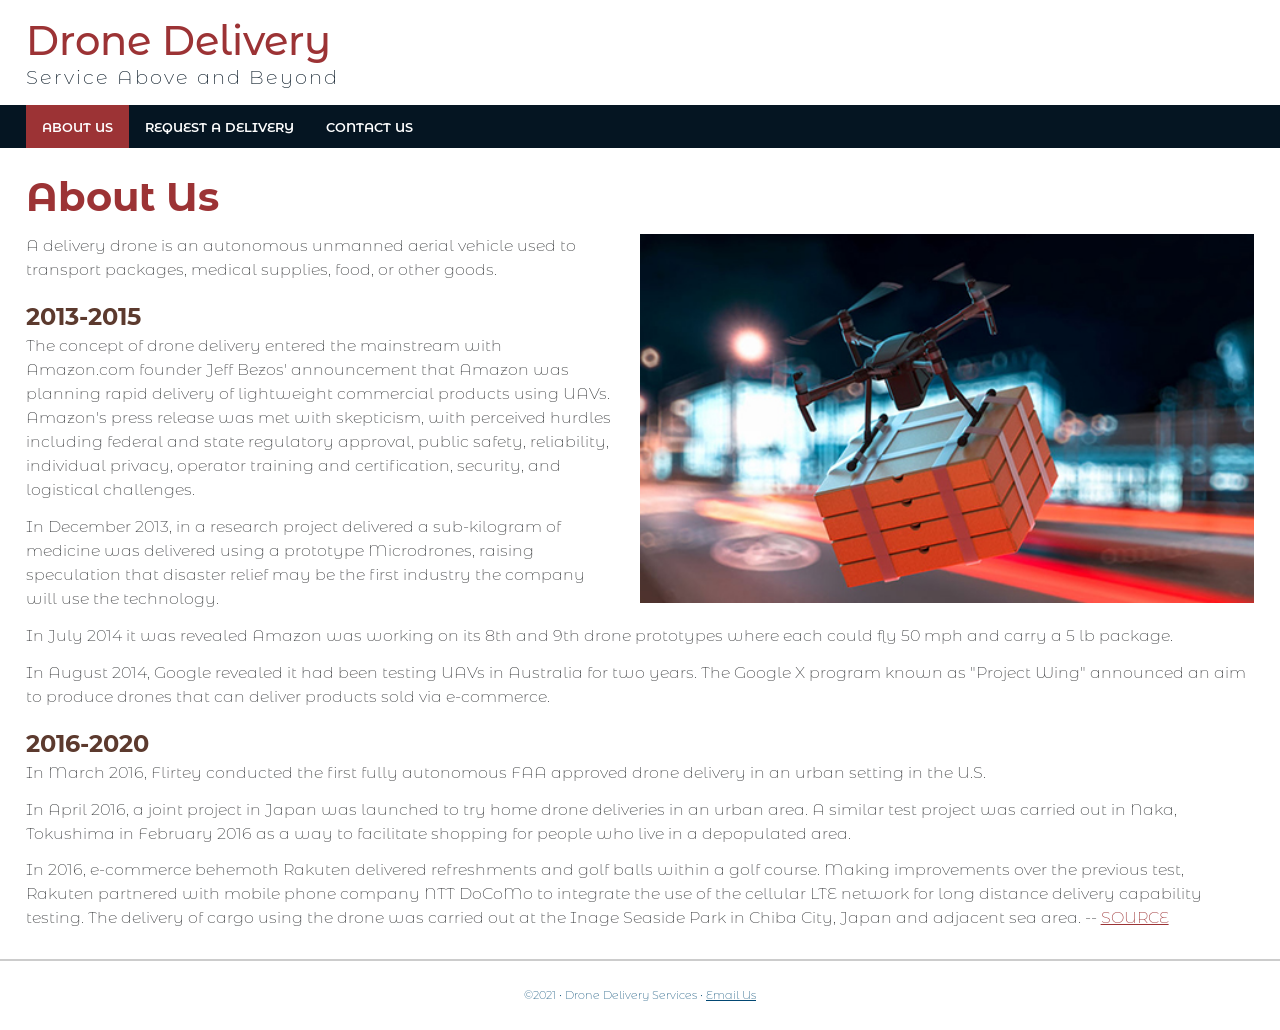
<file: 06follow-along/index.html>
<!doctype html>
<html lang="en">
<head>
    <meta name="description" content="Get your next meal delivered by drone.">
    
    <meta name="viewport" content="width=device-width, initial-scale=1">
    
    <link href="https://fonts.googleapis.com/css2?family=Montserrat+Alternates:wght@200;500&display=swap" rel="stylesheet">
    
    <link rel="stylesheet" href="delivery.css">
    
    <meta charset="UTF-8">
    <title>Drone Delivery Services LLC.</title>
</head>
<body>
    <!-- start the page header -->
    <header>
        <h1>Drone Delivery </h1>
        <p>Service Above and Beyond</p>
    </header>
    
    <!-- start the page navigation -->
    <nav>
        <ul>
            <li class="active"><a href="index.html">About Us</a></li>
            <li><a href="delivery.html">Request a Delivery</a></li>
            <li><a href="#">Contact Us</a></li>
        </ul>
    </nav>
    
    <!-- start the page main -->
    <main>
        <h1>About Us</h1>
        <figure class="wrapimage">
        <img src="images/drone.jpg" alt="Drone with Package" width="500" height="300">
        </figure>
        <p>A delivery drone is an autonomous unmanned aerial vehicle used to transport packages, medical supplies, food, or other goods.</p>
        
        <h2>2013-2015</h2>
        <p>The concept of drone delivery entered the mainstream with Amazon.com founder Jeff Bezos'  announcement that Amazon was planning rapid delivery of lightweight commercial products using UAVs. Amazon's press release was met with skepticism, with perceived hurdles including federal and state regulatory approval, public safety, reliability, individual privacy, operator training and certification, security, and logistical challenges.</p>

<p>In December 2013, in a research project delivered a sub-kilogram  of medicine was delivered using a prototype Microdrones, raising speculation that disaster relief may be the first industry the company will use the technology.</p>

<p>In July 2014 it was revealed Amazon was working on its 8th and 9th drone prototypes where each could fly 50 mph and carry a 5 lb package.</p>

<p>In August 2014, Google revealed it had been testing UAVs in Australia for two years. The Google X program known as "Project Wing" announced an aim to produce drones that can deliver products sold via e-commerce.</p>

<h2>2016-2020</h2>
    <p>In March 2016, Flirtey conducted the first fully autonomous FAA approved drone delivery in an urban setting in the U.S.</p>

<p>In April 2016, a joint project in Japan was launched to try home drone deliveries in an urban area. A similar test project was carried out in Naka, Tokushima in February 2016 as a way to facilitate shopping for people who live in a depopulated area.</p>

<p>In 2016, e-commerce behemoth Rakuten delivered refreshments and golf balls within a golf course. Making improvements over the previous test, Rakuten partnered with mobile phone company NTT DoCoMo to integrate the use of the cellular LTE network for long distance delivery capability testing. The delivery of cargo using the drone was carried out at the Inage Seaside Park in Chiba City, Japan and adjacent sea area. -- <a href="https://en.wikipedia.org/wiki/Delivery_drone" target="_blank">SOURCE</a></p>
 
        
    </main>
    
    <!-- start the page footer -->
    <footer>
        <p>&copy;2021 &bull; Drone Delivery Services &bull; <a href="mailto:zen@gmail.com">Email Us</a> </p>
    </footer>
</body>
</html>
</file>
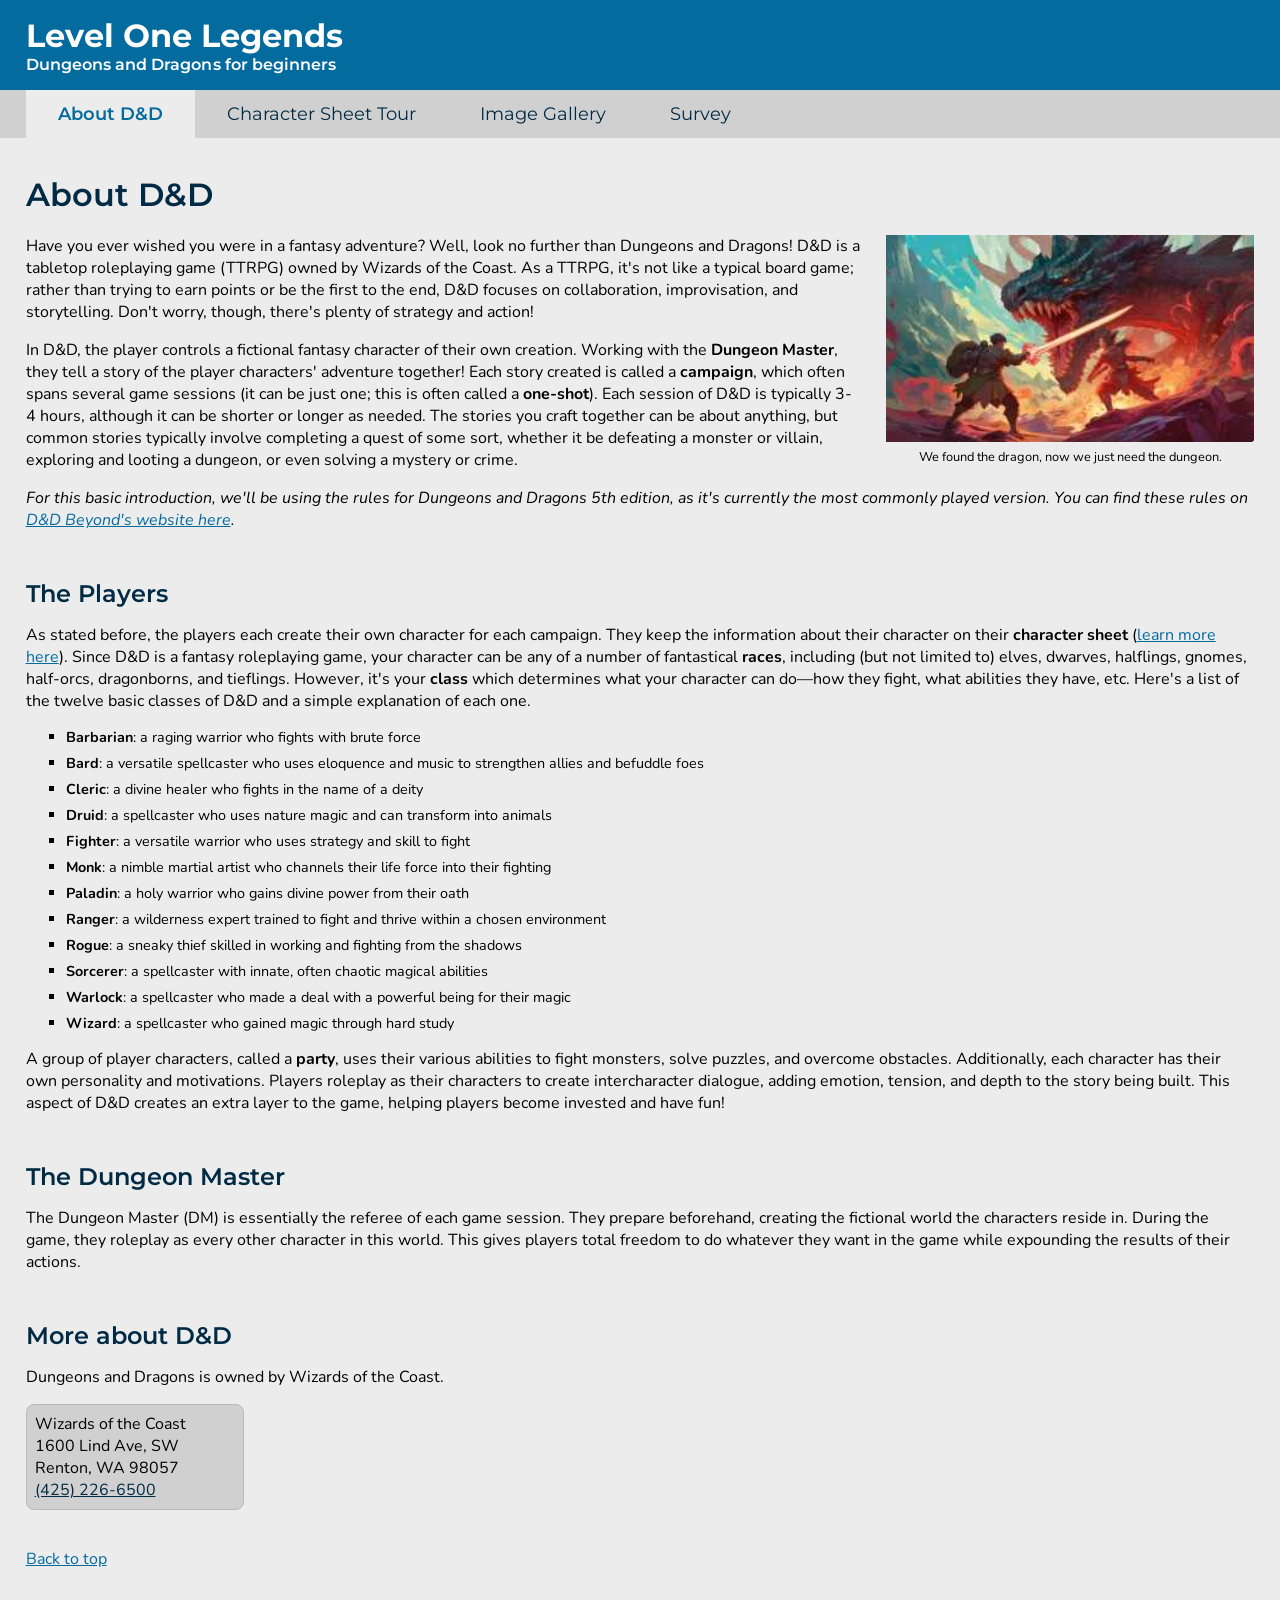
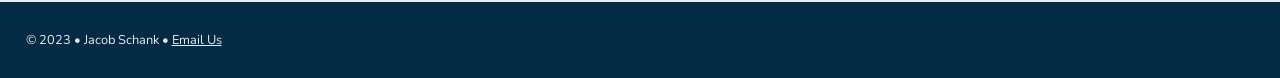
<file: 06form/index.html>
<!doctype html>
<html lang="en">
<head>
    <title>Level One Legends: Home</title>
    <meta charset="UTF-8">
    <meta name="author" content="Jacob Schank">
    <meta name="description" content="Learn the basics of how to play Dungeons and Dragons">
    <meta name="viewport" content="width=device-width, initial-scale=1">
    <link rel="stylesheet" href="legends.css">
    <link rel="preconnect" href="https://fonts.googleapis.com">
    <link rel="preconnect" href="https://fonts.gstatic.com" crossorigin>
    <link href="https://fonts.googleapis.com/css2?family=Montserrat:wght@400;600&family=Nunito:wght@400;600&display=swap" rel="stylesheet">
</head>
<body>

    <!-- Start of the page header -->
    <header>
        <h1 id="top">Level One Legends</h1>
        <p>Dungeons and Dragons for beginners</p>
    </header>

    <!-- Start of the page navigation -->
    <nav>
        <ul>
            <li class="active"><a href="index.html">About D&D</a></li>
            <li><a href="characters.html">Character Sheet Tour</a></li>
            <li><a href="gallery.html">Image Gallery</a></li>
            <li><a href="survey.html">Survey</a></li>
        </ul>
    </nav>

    <!-- Start of the page content -->
    <main>
        <h1>About D&D</h1>
        <figure class="home">
            <img src="images/dragon_fight.jpg" alt="Two adventurers fighting a dragon" width="300" height="168">
            <figcaption>We found the dragon, now we just need the dungeon.</figcaption>
        </figure>
        <p>
            Have you ever wished you were in a fantasy adventure? Well, look no further than Dungeons and Dragons! D&D is a tabletop roleplaying game &lpar;TTRPG&rpar; owned by Wizards of the Coast. As a TTRPG, it's not like a typical board game; rather than trying to earn points or be the first to the end, D&D focuses on collaboration, improvisation, and storytelling. Don't worry, though, there's plenty of strategy and action!
        </p>
        <p>
            In D&D, the player controls a fictional fantasy character of their own creation. Working with the <strong>Dungeon Master</strong>, they tell a story of the player characters' adventure together! Each story created is called a <strong>campaign</strong>, which often spans several game sessions &lpar;it can be just one; this is often called a <strong>one-shot</strong>&rpar;. Each session of D&D is typically 3-4 hours, although it can be shorter or longer as needed. The stories you craft together can be about anything, but common stories typically involve completing a quest of some sort, whether it be defeating a monster or villain, exploring and looting a dungeon, or even solving a mystery or crime.
        </p>
        <p>
            <em>For this basic introduction, we'll be using the rules for Dungeons and Dragons 5th edition, as it's currently the most commonly played version. You can find these rules on <a href="https://www.dndbeyond.com/sources/basic-rules" target="_blank" rel="noopener">D&D Beyond's website here</a>.</em>
        </p>
        <h2>
            The Players
        </h2>
        <p>
            As stated before, the players each create their own character for each campaign. They keep the information about their character on their <strong>character sheet</strong> &lpar;<a href="characters.html">learn more here</a>&rpar;. Since D&D is a fantasy roleplaying game, your character can be any of a number of fantastical <strong>races</strong>, including &lpar;but not limited to&rpar; elves, dwarves, halflings, gnomes, half-orcs, dragonborns, and tieflings. However, it's your <strong>class</strong> which determines what your character can do&mdash;how they fight, what abilities they have, etc. Here's a list of the twelve basic classes of D&D and a simple explanation of each one.
        </p>
        <ul>
            <li><strong>Barbarian</strong>: a raging warrior who fights with brute force</li>
            <li><strong>Bard</strong>: a versatile spellcaster who uses eloquence and music to strengthen allies and befuddle foes</li>
            <li><strong>Cleric</strong>: a divine healer who fights in the name of a deity</li>
            <li><strong>Druid</strong>: a spellcaster who uses nature magic and can transform into animals</li>
            <li><strong>Fighter</strong>: a versatile warrior who uses strategy and skill to fight</li>
            <li><strong>Monk</strong>: a nimble martial artist who channels their life force into their fighting</li>
            <li><strong>Paladin</strong>: a holy warrior who gains divine power from their oath</li>
            <li><strong>Ranger</strong>: a wilderness expert trained to fight and thrive within a chosen environment</li>
            <li><strong>Rogue</strong>: a sneaky thief skilled in working and fighting from the shadows</li>
            <li><strong>Sorcerer</strong>: a spellcaster with innate, often chaotic magical abilities</li>
            <li><strong>Warlock</strong>: a spellcaster who made a deal with a powerful being for their magic</li>
            <li><strong>Wizard</strong>: a spellcaster who gained magic through hard study</li>
        </ul>
        <p>
            A group of player characters, called a <strong>party</strong>, uses their various abilities to fight monsters, solve puzzles, and overcome obstacles. Additionally, each character has their own personality and motivations. Players roleplay as their characters to create intercharacter dialogue, adding emotion, tension, and depth to the story being built. This aspect of D&D creates an extra layer to the game, helping players become invested and have fun!
        </p>
        <h2>
            The Dungeon Master
        </h2>
        <p>
            The Dungeon Master &lpar;DM&rpar; is essentially the referee of each game session. They prepare beforehand, creating the fictional world the characters reside in. During the game, they roleplay as every other character in this world. This gives players total freedom to do whatever they want in the game while expounding the results of their actions.
        </p>
        <h2>More about D&D</h2>
        <p>
            Dungeons and Dragons is owned by Wizards of the Coast.
        </p>
        <address>
            Wizards of the Coast<br>
            1600 Lind Ave, SW<br>
            Renton, WA 98057<br>
            <a href="tel:4252266500">&lpar;425&rpar; 226-6500</a>
        </address>
            
        <br>
        <p><a href="#top">Back to top</a></p>
    </main>

    <!-- Start of the page footer -->
    <footer>
        <p>&copy; 2023 &bull; Jacob Schank &bull; <a href="mailto:17jschank@gmail.com">Email Us</a></p>
    </footer>
</body>
</html>
</file>
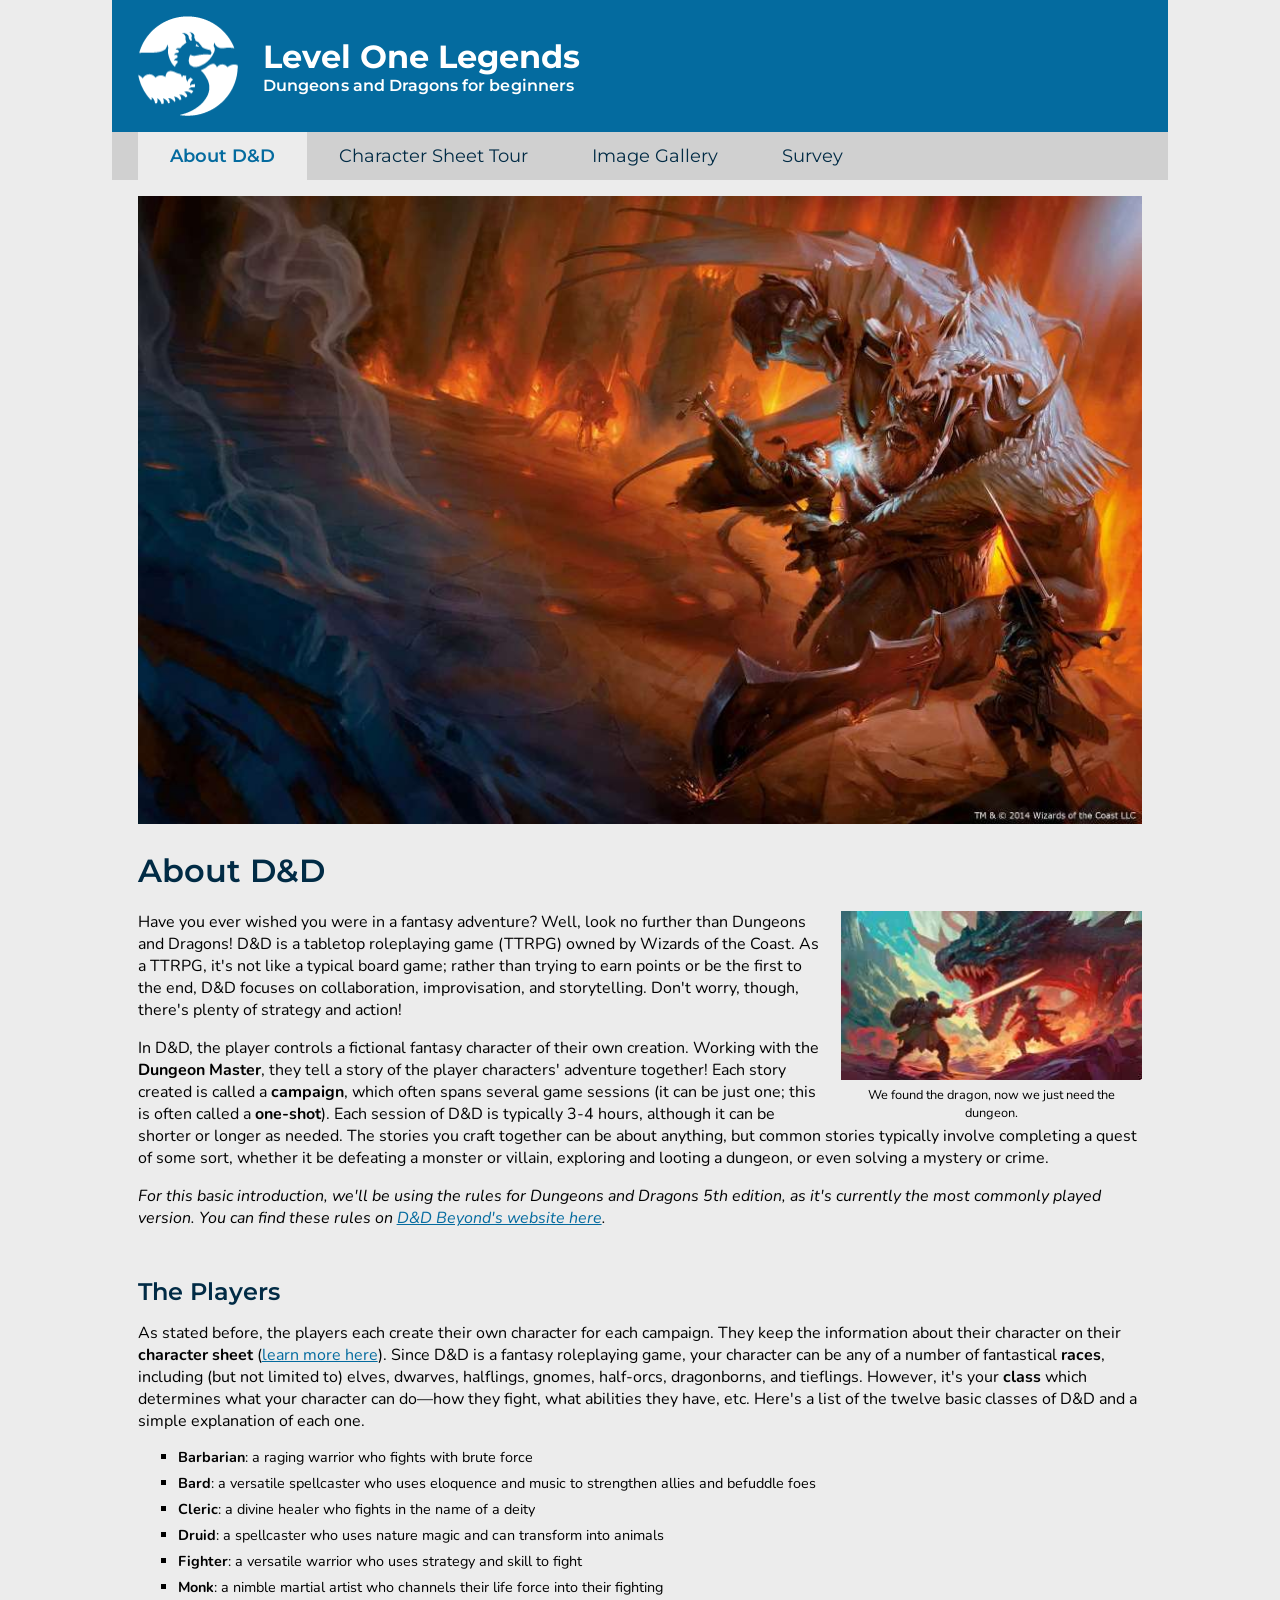
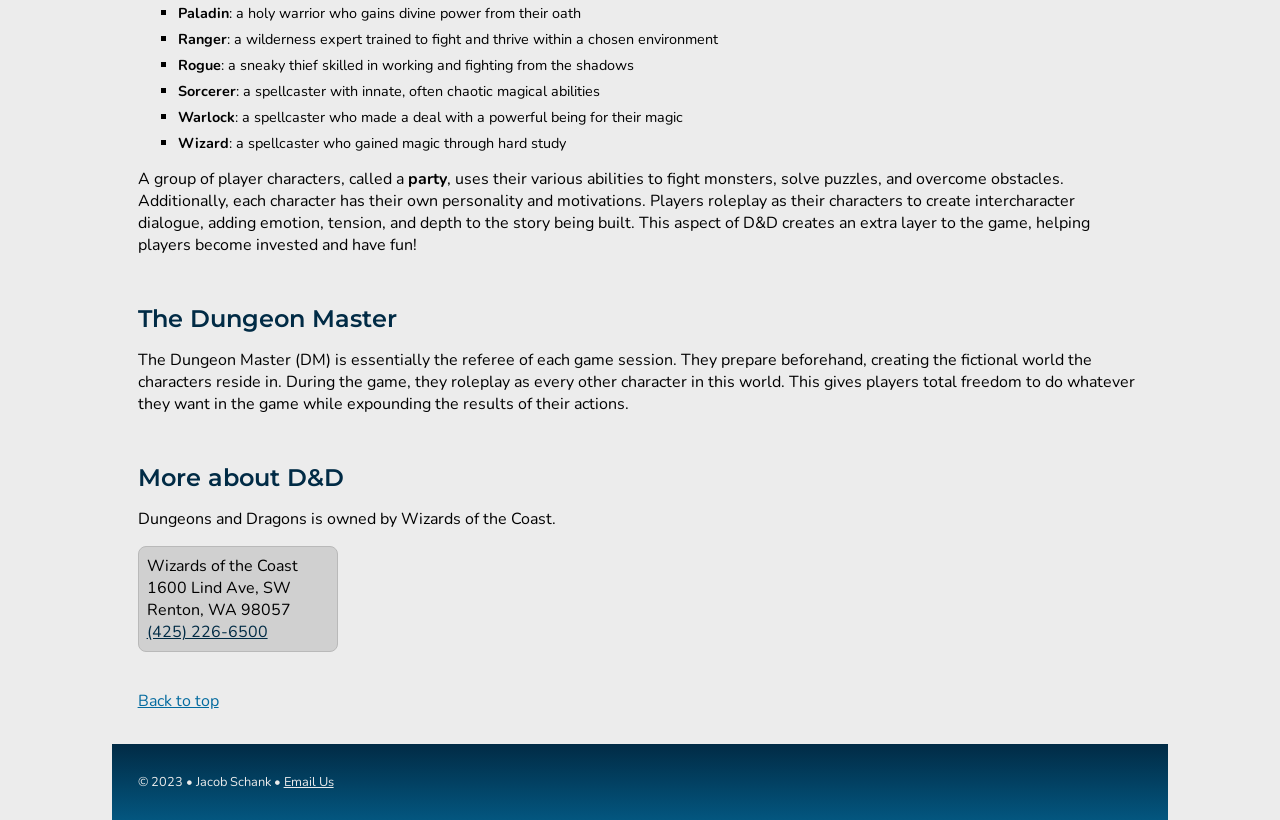
<file: 07advanced-css/index.html>
<!doctype html>
<html lang="en">
<head>
    <title>Level One Legends: Home</title>
    <meta charset="UTF-8">
    <meta name="author" content="Jacob Schank">
    <meta name="description" content="Learn the basics of how to play Dungeons and Dragons">
    <meta name="viewport" content="width=device-width, initial-scale=1">
    <link rel="stylesheet" href="legends.css">
    <link rel="preconnect" href="https://fonts.googleapis.com">
    <link rel="preconnect" href="https://fonts.gstatic.com" crossorigin>
    <link href="https://fonts.googleapis.com/css2?family=Montserrat:wght@400;600&family=Nunito:wght@400;600&display=swap" rel="stylesheet">
    <link rel="icon" type="image/x-icon" href="favicon.ico">
</head>
<body>

    <!-- Start of the page header -->
    <header>
        <img src="images/icon_white.png" alt="website logo" width="100" height="100">
        <div>
            <h1 id="top">Level One Legends</h1>
            <p>Dungeons and Dragons for beginners</p>
        </div>
    </header>

    <!-- Start of the page navigation -->
    <nav>
        <ul>
            <li class="active"><a href="index.html">About D&D</a></li>
            <li><a href="characters.html">Character Sheet Tour</a></li>
            <li><a href="gallery.html">Image Gallery</a></li>
            <li><a href="survey.html">Survey</a></li>
        </ul>
    </nav>

    <!-- Start of the page content -->
    <main>
        <figure class="mainhero">
            <img src="images/hero.jpg" alt="Adventurers fighting a giant" width="1024" height="640">
        </figure>
        <h1>About D&D</h1>
        <figure class="home">
            <img src="images/dragon_fight.jpg" alt="Two adventurers fighting a dragon" width="300" height="168">
            <figcaption>We found the dragon, now we just need the dungeon.</figcaption>
        </figure>
        <p>
            Have you ever wished you were in a fantasy adventure? Well, look no further than Dungeons and Dragons! D&D is a tabletop roleplaying game &lpar;TTRPG&rpar; owned by Wizards of the Coast. As a TTRPG, it's not like a typical board game; rather than trying to earn points or be the first to the end, D&D focuses on collaboration, improvisation, and storytelling. Don't worry, though, there's plenty of strategy and action!
        </p>
        <p>
            In D&D, the player controls a fictional fantasy character of their own creation. Working with the <strong>Dungeon Master</strong>, they tell a story of the player characters' adventure together! Each story created is called a <strong>campaign</strong>, which often spans several game sessions &lpar;it can be just one; this is often called a <strong>one-shot</strong>&rpar;. Each session of D&D is typically 3-4 hours, although it can be shorter or longer as needed. The stories you craft together can be about anything, but common stories typically involve completing a quest of some sort, whether it be defeating a monster or villain, exploring and looting a dungeon, or even solving a mystery or crime.
        </p>
        <p>
            <em>For this basic introduction, we'll be using the rules for Dungeons and Dragons 5th edition, as it's currently the most commonly played version. You can find these rules on <a href="https://www.dndbeyond.com/sources/basic-rules" target="_blank" rel="noopener">D&D Beyond's website here</a>.</em>
        </p>
        <h2>
            The Players
        </h2>
        <p>
            As stated before, the players each create their own character for each campaign. They keep the information about their character on their <strong>character sheet</strong> &lpar;<a href="characters.html">learn more here</a>&rpar;. Since D&D is a fantasy roleplaying game, your character can be any of a number of fantastical <strong>races</strong>, including &lpar;but not limited to&rpar; elves, dwarves, halflings, gnomes, half-orcs, dragonborns, and tieflings. However, it's your <strong>class</strong> which determines what your character can do&mdash;how they fight, what abilities they have, etc. Here's a list of the twelve basic classes of D&D and a simple explanation of each one.
        </p>
        <ul>
            <li><strong>Barbarian</strong>: a raging warrior who fights with brute force</li>
            <li><strong>Bard</strong>: a versatile spellcaster who uses eloquence and music to strengthen allies and befuddle foes</li>
            <li><strong>Cleric</strong>: a divine healer who fights in the name of a deity</li>
            <li><strong>Druid</strong>: a spellcaster who uses nature magic and can transform into animals</li>
            <li><strong>Fighter</strong>: a versatile warrior who uses strategy and skill to fight</li>
            <li><strong>Monk</strong>: a nimble martial artist who channels their life force into their fighting</li>
            <li><strong>Paladin</strong>: a holy warrior who gains divine power from their oath</li>
            <li><strong>Ranger</strong>: a wilderness expert trained to fight and thrive within a chosen environment</li>
            <li><strong>Rogue</strong>: a sneaky thief skilled in working and fighting from the shadows</li>
            <li><strong>Sorcerer</strong>: a spellcaster with innate, often chaotic magical abilities</li>
            <li><strong>Warlock</strong>: a spellcaster who made a deal with a powerful being for their magic</li>
            <li><strong>Wizard</strong>: a spellcaster who gained magic through hard study</li>
        </ul>
        <p>
            A group of player characters, called a <strong>party</strong>, uses their various abilities to fight monsters, solve puzzles, and overcome obstacles. Additionally, each character has their own personality and motivations. Players roleplay as their characters to create intercharacter dialogue, adding emotion, tension, and depth to the story being built. This aspect of D&D creates an extra layer to the game, helping players become invested and have fun!
        </p>
        <h2>
            The Dungeon Master
        </h2>
        <p>
            The Dungeon Master &lpar;DM&rpar; is essentially the referee of each game session. They prepare beforehand, creating the fictional world the characters reside in. During the game, they roleplay as every other character in this world. This gives players total freedom to do whatever they want in the game while expounding the results of their actions.
        </p>
        <h2>More about D&D</h2>
        <p>
            Dungeons and Dragons is owned by Wizards of the Coast.
        </p>
        <address>
            Wizards of the Coast<br>
            1600 Lind Ave, SW<br>
            Renton, WA 98057<br>
            <a href="tel:4252266500">&lpar;425&rpar; 226-6500</a>
        </address>
            
        <br>
        <p><a href="#top">Back to top</a></p>
    </main>

    <!-- Start of the page footer -->
    <footer>
        <p>&copy; 2023 &bull; Jacob Schank &bull; <a href="mailto:17jschank@gmail.com">Email Us</a></p>
    </footer>
</body>
</html>
</file>
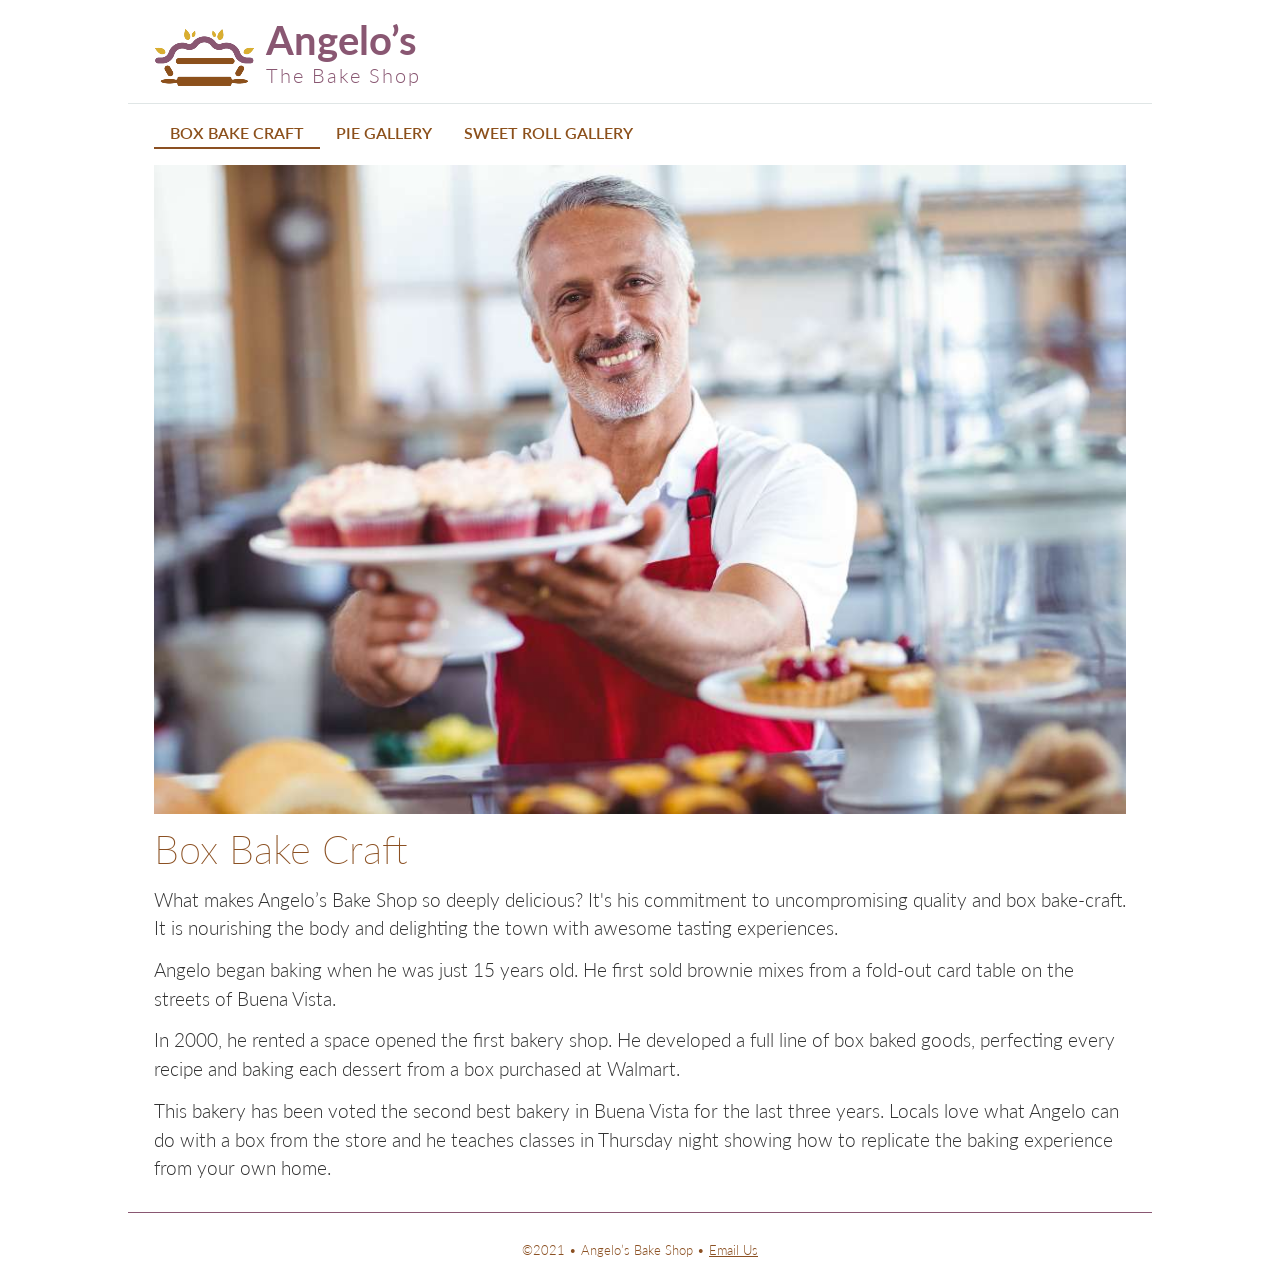
<file: 07follow-along/index.html>
<!doctype html>
<html lang="en">
<head>
    <meta name="description" content="Angelo's Bake Shoppe.">
    
    <meta name="viewport" content="width=device-width, initial-scale=1">
    
    <link href="https://fonts.googleapis.com/css2?family=Lato:wght@300;700&display=swap" rel="stylesheet">
    
    <link rel="stylesheet" href="styles.css">
    
    <link rel="icon" type="image/x-icon" href="favicon.ico">

    <meta charset="UTF-8">
    <title>Angelo’s Bake Shop</title>
</head>
<body>
    <!-- start the page header -->
    <header>
        <img src="images/icon.png" alt="site logo" width="100" height="58">
        <div>
            <h1>Angelo’s</h1>
            <p>The Bake Shop</p>
        </div>
    </header>
    
    <!-- start the page navigation -->
    <nav>
        <ul>
            <li class="active"><a href="index.html">Box Bake Craft</a></li>
            <li><a href="pies.html">Pie Gallery</a></li>
            <li><a href="rolls.html">Sweet Roll Gallery</a></li>
        </ul>
    </nav>
    
    <!-- start the page main -->
    <main>
        <figure class="angelohero">
            <img src="images/hero.jpg" alt="Angelo at the counter" width="1024" height="683">
        </figure>
        
        <h1>Box Bake Craft</h1>
        <p>What makes Angelo’s Bake Shop  so deeply delicious? It's his commitment to uncompromising quality and box bake-craft. It is nourishing the body and delighting the town with awesome tasting experiences. </p>

        <p>Angelo began baking when he was just 15 years old. He first sold brownie mixes from a fold-out card table on the streets of Buena Vista.</p>

        <p>In 2000, he rented a space opened the first bakery shop. He developed a full line of  box baked goods, perfecting every recipe and baking each dessert from a box purchased at Walmart. </p>

        <p>This bakery has been voted the second best bakery in Buena Vista for the last three years. Locals love what Angelo can do with a box from the store and he teaches classes in Thursday night showing how to replicate the baking experience from your own home.</p>
        
        
    </main>
    
    <!-- start the page footer -->
    <footer>
        <p>&copy;2021 &bull; Angelo’s Bake Shop &bull; <a href="mailto:zen@gmail.com">Email Us</a> </p>
    </footer>
</body>
</html>
</file>
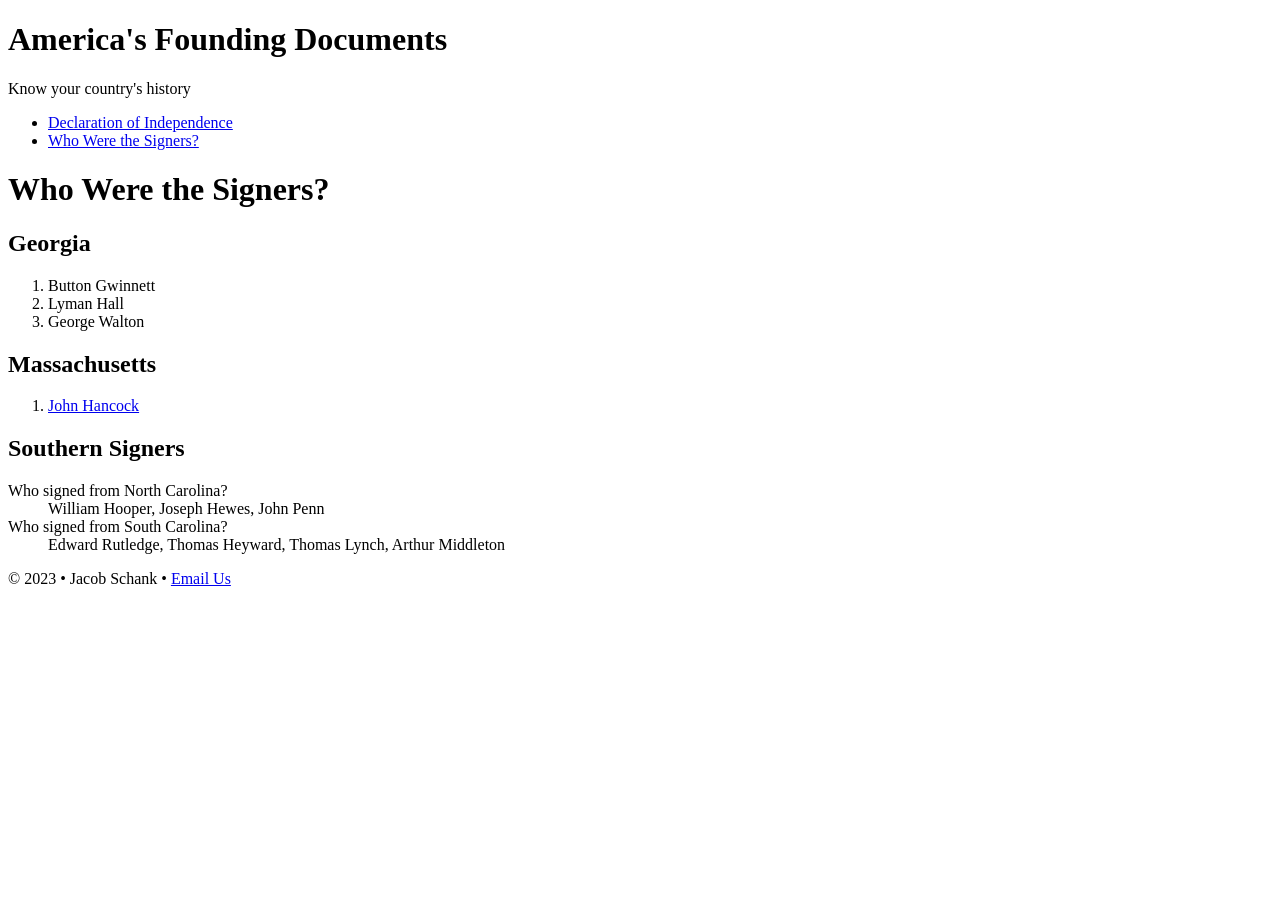
<file: 03follow-along/signers.html>
<!doctype html>
<html lang="en">
    <head>
        <title>America's Founding Documents: Signers</title>
        <meta charset="UTF-8">
        <meta name="description" content="Learn about the Declaration of Independence of the United States">
        <meta name="author" content="Jacob Schank">
        <meta name="viewport" content="width=device-width, initial-scale=1">
    </head>
    <body>
        <!-- Start of the page header -->
        <header>
            <h1>America's Founding Documents</h1>
            <p>Know your country's history</p>
        </header>
        <!-- Start of the page navigation -->
        <nav>
            <ul>
                <li><a href="index.html">Declaration of Independence</a></li>
                <li><a href="signers.html">Who Were the Signers?</a></li>
            </ul>
        </nav>
        <!-- Start of the page content -->
        <main>
            <h1 id="sign">Who Were the Signers?</h1>
                <h2>Georgia</h2>
                    <ol>
                        <li>Button Gwinnett</li>
                        <li>Lyman Hall</li>
                        <li>George Walton</li>
                    </ol>
                <h2>Massachusetts</h2>
                    <ol>
                        <li><a href="https://en.wikipedia.org/wiki/John_Hancock" target="_blank" rel="noopener">John Hancock</a></li>
                    </ol>
                <h2>Southern Signers</h2>
                    <dl>
                        <dt>Who signed from North Carolina?</dt>
                            <dd>William Hooper, Joseph Hewes, John Penn</dd>
                        <dt>Who signed from South Carolina?</dt>
                            <dd>Edward Rutledge, Thomas Heyward, Thomas Lynch, Arthur Middleton</dd>
                    </dl>
        </main>
        <!-- Start of the page footer -->
        <footer>
            <p>&copy; 2023 &bull; Jacob Schank &bull; <a href="mailto:17jschank@gmail.com">Email Us</a></p>
        </footer>
    </body>
</html>
</file>
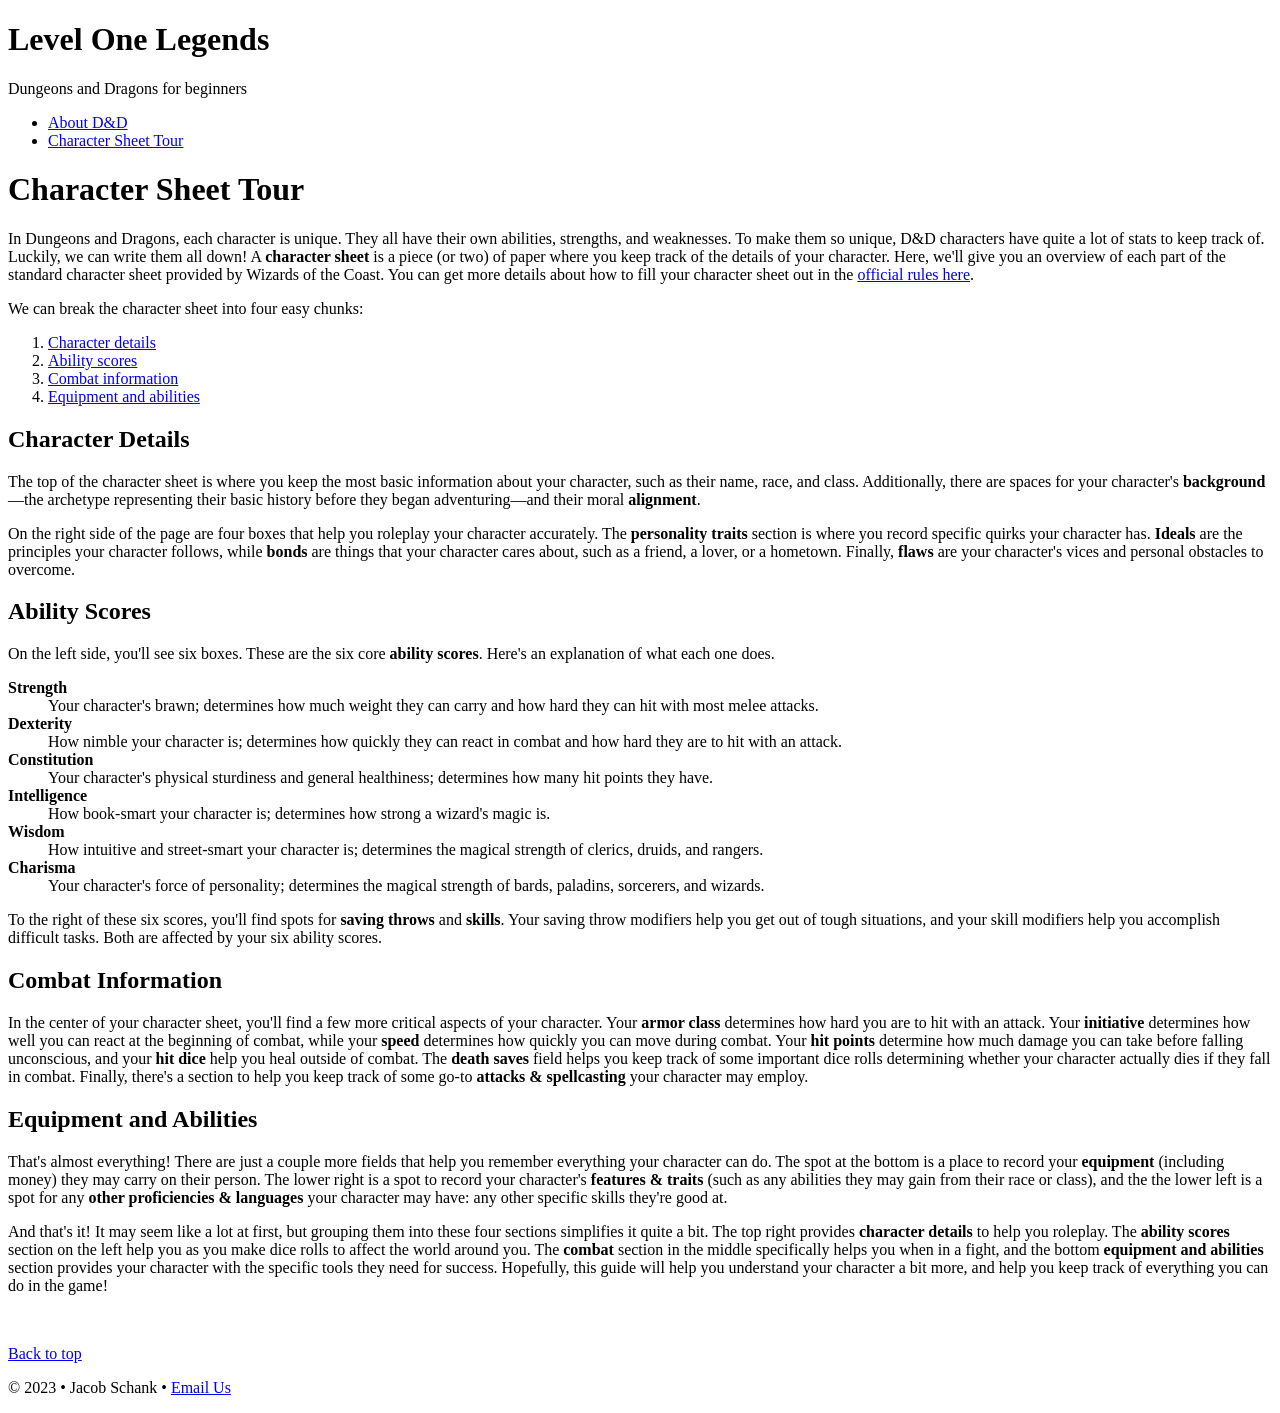
<file: 03hand-coding/characters.html>
<!doctype html>
<html lang="en">
    <head>
        <title>Level One Legends: Home</title>
        <meta charset="UTF-8">
        <meta name="author" content="Jacob Schank">
        <meta name="description" content="Learn the basics of how to play Dungeons and Dragons">
        <meta name="viewport" content="width=device-width, initial-scale=1">
    </head>
    <body>

        <!-- Start of the page header -->
        <header>
            <h1 id="top">Level One Legends</h1>
            <p>Dungeons and Dragons for beginners</p>
        </header>

        <!-- Start of the page navigation -->
        <nav>
            <ul>
                <li><a href="index.html">About D&D</a></li>
                <li><a href="characters.html">Character Sheet Tour</a></li>
            </ul>
        </nav>
        
        <!-- Start of the page content -->
        <main>
            <h1>Character Sheet Tour</h1>
            <p>
                In Dungeons and Dragons, each character is unique. They all have their own abilities, strengths, and weaknesses. To make them so unique, D&D characters have quite a lot of stats to keep track of. Luckily, we can write them all down! A <strong>character sheet</strong> is a piece &lpar;or two&rpar; of paper where you keep track of the details of your character. Here, we'll give you an overview of each part of the standard character sheet provided by Wizards of the Coast. You can get more details about how to fill your character sheet out in the <a href="https://www.dndbeyond.com/sources/basic-rules/step-by-step-characters" target="_blank" rel="noopener">official rules here</a>.
            </p>
            <p>
                We can break the character sheet into four easy chunks:
            </p>
            <ol>
                <li><a href="#characterdetails">Character details</a></li>
                <li><a href="#abilityscores">Ability scores</a></li>
                <li><a href="#combatinfo">Combat information</a></li>
                <li><a href="#equipmentabilities">Equipment and abilities</a></li>
            </ol>
            <h2 id="characterdetails">Character Details</h2>
                <p>
                    The top of the character sheet is where you keep the most basic information about your character, such as their name, race, and class. Additionally, there are spaces for your character's <strong>background</strong>&mdash;the archetype representing their basic history before they began adventuring&mdash;and their moral <strong>alignment</strong>.
                </p>
                <p>
                    On the right side of the page are four boxes that help you roleplay your character accurately. The <strong>personality traits</strong> section is where you record specific quirks your character has. <strong>Ideals</strong> are the principles your character follows, while <strong>bonds</strong> are things that your character cares about, such as a friend, a lover, or a hometown. Finally, <strong>flaws</strong> are your character's vices and personal obstacles to overcome.
                </p>
            <h2 id="abilityscores">Ability Scores</h2>
                <p>
                    On the left side, you'll see six boxes. These are the six core <strong>ability scores</strong>. Here's an explanation of what each one does.
                </p>
                <dl>
                    <dt>
                        <strong>Strength</strong>
                    </dt>
                    <dd>
                        Your character's brawn; determines how much weight they can carry and how hard they can hit with most melee attacks.
                    </dd>
                    <dt>
                        <strong>Dexterity</strong>
                    </dt>
                    <dd>
                        How nimble your character is; determines how quickly they can react in combat and how hard they are to hit with an attack.
                    </dd>
                    <dt>
                        <strong>Constitution</strong>
                    </dt>
                    <dd>
                        Your character's physical sturdiness and general healthiness; determines how many hit points they have.
                    </dd>
                    <dt>
                        <strong>Intelligence</strong>
                    </dt>
                    <dd>
                        How book-smart your character is; determines how strong a wizard's magic is.
                    </dd>
                    <dt>
                        <strong>Wisdom</strong>
                    </dt>
                    <dd>
                        How intuitive and street-smart your character is; determines the magical strength of clerics, druids, and rangers.
                    </dd>
                    <dt>
                        <strong>Charisma</strong>
                    </dt>
                    <dd>
                        Your character's force of personality; determines the magical strength of bards, paladins, sorcerers, and wizards.
                    </dd>
                </dl>
                <p>
                    To the right of these six scores, you'll find spots for <strong>saving throws</strong> and <strong>skills</strong>. Your saving throw modifiers help you get out of tough situations, and your skill modifiers help you accomplish difficult tasks. Both are affected by your six ability scores.
                </p>
            <h2 id="combatinfo">Combat Information</h2>
                <p>
                    In the center of your character sheet, you'll find a few more critical aspects of your character. Your <strong>armor class</strong> determines how hard you are to hit with an attack. Your  <strong>initiative</strong> determines how well you can react at the beginning of combat, while your <strong>speed</strong> determines how quickly you can move during combat. Your <strong>hit points</strong> determine how much damage you can take before falling unconscious, and your <strong>hit dice</strong> help you heal outside of combat. The <strong>death saves</strong> field helps you keep track of some important dice rolls determining whether your character actually dies if they fall in combat. Finally, there's a section to help you keep track of some go-to <strong>attacks & spellcasting</strong> your character may employ.
                </p>
            <h2 id="equipmentabilities">Equipment and Abilities</h2>
                <p>
                    That's almost everything! There are just a couple more fields that help you remember everything your character can do. The spot at the bottom is a place to record your <strong>equipment</strong> &lpar;including money&rpar; they may carry on their person. The lower right is a spot to record your character's <strong>features & traits</strong> &lpar;such as any abilities they may gain from their race or class&rpar;, and the the lower left is a spot for any <strong>other proficiencies & languages</strong> your character may have: any other specific skills they're good at.
                </p>
                <p>
                    And that's it! It may seem like a lot at first, but grouping them into these four sections simplifies it quite a bit. The top right provides <strong>character details</strong> to help you roleplay. The <strong>ability scores</strong> section on the left help you as you make dice rolls to affect the world around you. The <strong>combat</strong> section in the middle specifically helps you when in a fight, and the bottom <strong>equipment and abilities</strong> section provides your character with the specific tools they need for success. Hopefully, this guide will help you understand your character a bit more, and help you keep track of everything you can do in the game!
                </p>

            <br>
            <p><a href="#top">Back to top</a></p>
        </main>

        <!-- Start of the page footer -->
        <footer>
            <p>&copy; 2023 &bull; Jacob Schank &bull; <a href="mailto:17jschank@gmail.com">Email Us</a></p>
        </footer>
    </body>
</html>
</file>
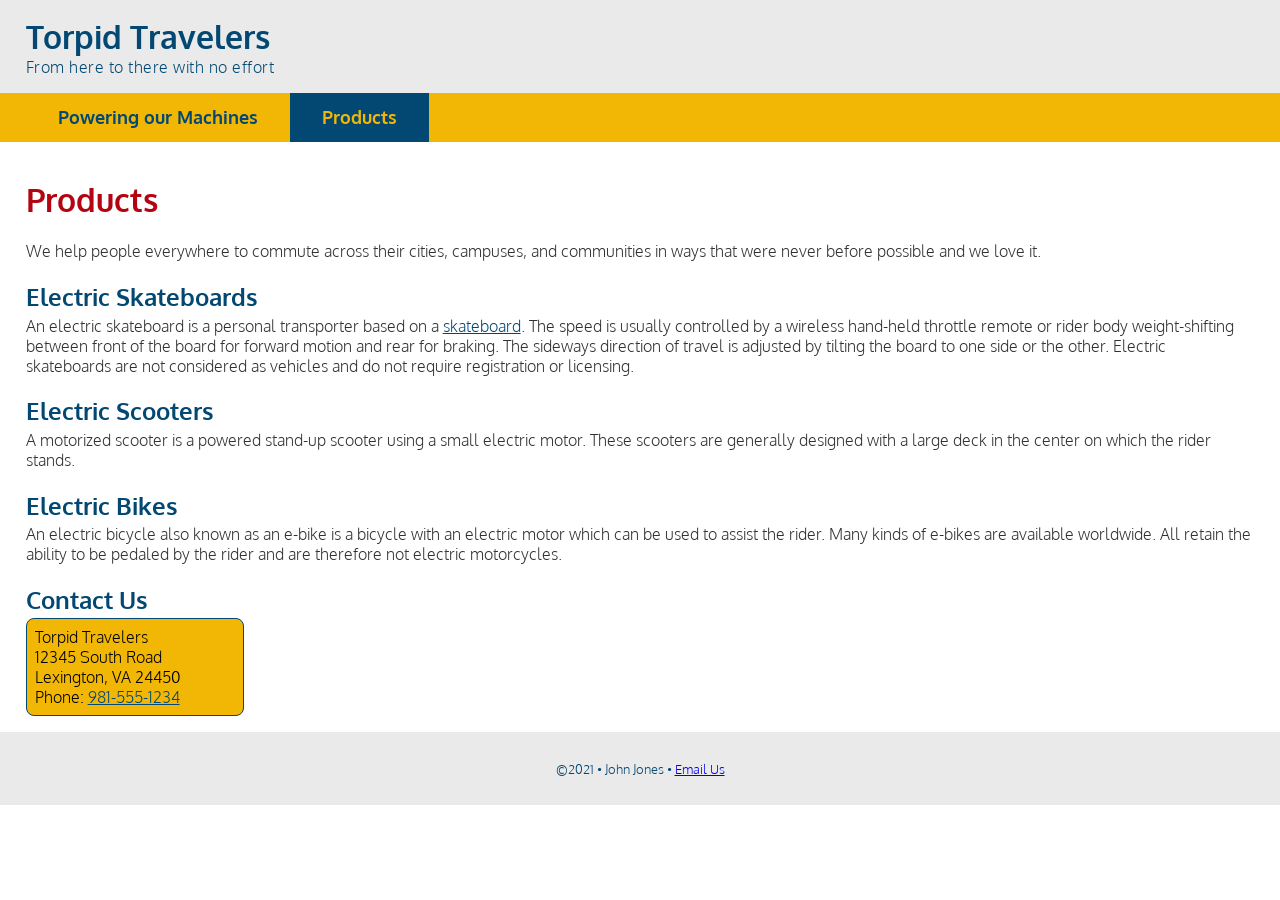
<file: 04follow-along/products.html>
<!doctype html>
<html lang="en">
<head>
    <meta name="description" content="Torpid Travelers products help you get around.">
    <meta charset="UTF-8">
    <meta name="viewport" content="width=device-width, initial-scale=1">
    <title>Torpid Travelers: Products</title>
    <link rel="stylesheet" href="traveler.css">
    <link rel="preconnect" href="https://fonts.googleapis.com">
    <link rel="preconnect" href="https://fonts.gstatic.com" crossorigin>
    <link href="https://fonts.googleapis.com/css2?family=Oxygen:wght@300;700&display=swap" rel="stylesheet">
</head>
<body>
    <!-- start the page header -->
    <header>
        <h1>Torpid Travelers</h1>
        <p>From here to there with no effort</p>
    </header>
    
    <!-- start the page navigation -->
    <nav>
        <ul>
            <li><a href="index.html">Powering our Machines</a></li>
            <li class="active"><a href="products.html">Products</a></li>
        </ul>
    </nav>
    
    <!-- start the page main -->
    <main>
        <h1>Products</h1>
        <p>We help people everywhere to commute across their cities, campuses, and communities in ways that were never before possible and we love it.</p>
        
        <h2>Electric Skateboards</h2>
        <p>An electric skateboard is a personal transporter based on a <a href="https://www.skatewarehouse.com/decks.html" target="_blank" rel="nofollow">skateboard</a>. The speed is usually controlled by a wireless hand-held throttle remote or rider body weight-shifting between front of the board for forward motion and rear for braking. The sideways direction of travel is adjusted by tilting the board to one side or the other. Electric skateboards are not considered as vehicles and do not require registration or licensing.</p>
        
        <h2>Electric Scooters</h2>
        <p>A motorized scooter is a powered stand-up scooter using a small electric motor. These scooters are generally designed with a large deck in the center on which the rider stands.</p>
        
        <h2 id="eb">Electric Bikes</h2>
        <p>An electric bicycle also known as an e-bike is a bicycle with an electric motor which can be used to assist the rider. Many kinds of e-bikes are available worldwide. All retain the ability to be pedaled by the rider and are therefore not electric motorcycles.</p>
        
        
        <h2>Contact Us</h2>
        <address>
            Torpid Travelers<br>
            12345 South Road<br>
            Lexington, VA 24450<br>
            Phone: <a href="tel:9815551234">981-555-1234</a>
        </address>
        
    </main>
    
    <!-- start the page footer -->
    <footer>
        <p>&copy;2021 &bull; John Jones &bull; <a href="mailto:zen@gmail.com">Email Us</a> </p>
    </footer>
</body>
</html>
</file>
<file: 04follow-along/traveler.css>
body {
    font-family: 'Oxygen', sans-serif;
    font-size: 16px;
    font-weight: 300;
    margin: 0;
}

/* Header stuff here */
header {
    background-color: #eaeaea;
    padding: 1rem 2vw;
}

header h1 {
    margin: 0;
    color: #024873;
}

header p {
    margin: 0;
    color: #024873;
    letter-spacing: 0.5px;
}

/* Nav stuff here */
nav {
    background-color: #f2b705;
}

nav ul {
    list-style-type: none;
    padding: 0 2vw;
    margin: 0;
    display: flex;
}

nav a {
    font-size: 1.1rem;
    text-decoration: none;
    color: #024873;
    font-weight: 700;
    display: block;
    padding: 0.83rem 2rem;
}

nav li.active a {
    background-color: #024873;
    color: #f2b705;
}

nav a:hover {
    color: white;
}

/* Main stuff here */
main {
    padding: 1rem 2vw;
}

main h1 {
    color: #b40412;
}

main h2 {
    color: #024873;
    margin-bottom: .2rem;
}

main p {
    color: #2f3133;
    margin: 0 0 .3rem 0;
}

main ol {
    padding: .5rem 3vw;
    background-color: #efefef;
}

main dl dt {
    color: #b40412;
    font-weight: 700;
}

main dl dd {
    color: #024873;
    font-size: .9rem;
}

main ul {
    list-style-type: circle;
}

main ul li {
    line-height: 125%;
    margin-bottom: .5rem;
}

main address{
    font-style: normal;
    background-color: #f2b705;
    padding: .5rem;
    width: 12.5rem;
    border: 1px solid #024873;
    border-radius: .5rem;
}

main a {
    color: #024873;
}

main a:hover {
    color: rgb(230, 0, 24);
}

/* Footer stuff here */
footer {
    background-color: #eaeaea;
    text-align: center;
    color: #024873;
    padding: 1rem 0;
    font-size: .8rem;
}
</file>
<file: 04intro-css/legends.css>
body {
    font-family: 'Nunito', sans-serif;
    font-size: 16px;
    font-weight: 400;
    margin: 0;
    background-color: #ececec;
}

/* Header */
header {
    background-color: #046b9f;
    font-family: 'Montserrat', sans-serif;
    font-weight: 600;
    padding: 1rem 2vw;
}

header h1 {
    margin: 0;
    color: white;
}

header p {
    margin: 0;
    color: white;
    letter-spacing: 0.05px;
}

/* Navigation */
nav {
    background-color: #d0d0d0;
    font-family: 'Montserrat', sans-serif;
}

nav ul {
    list-style-type: none;
    padding: 0 2vw;
    margin: 0;
    display: flex;
}

nav a {
    font-size: 1.1rem;
    text-decoration: none;
    color: #046b9f;
    display: block;
    padding: 0.83rem 2rem;
}

nav li.active a {
    background-color: #ececec;
    color: #046b9f;
    font-weight: 600;
}

nav a:hover {
    color: #012b45;
}

/* Main */
main {
    padding: 1rem 2vw;
}

main h1, h2 {
    font-family: 'Montserrat', sans-serif;
    font-weight: 600;
    color: #012b45;
}

main h2 {
    margin: 3rem 0 .2rem 0;
}

main ol {
    padding: .5rem 3vw;
    background-color: #d0d0d0;
}

main dl dt {
    color: #012b45;
    font-weight: 700;
}

main dl dd {
    font-size: .9rem;
}

main ul {
    list-style-type: square;
}

main ul li {
    line-height: 125%;
    margin-bottom: .5rem;
    font-size: .9rem;
}

main address{
    font-style: normal;
    background-color: #d0d0d0;
    padding: .5rem;
    width: 12.5rem;
    border: 1px solid #b9b9b9;
    border-radius: .5rem;
}

main address a {
    color: #012b45;
}

main a {
    color: #046b9f;
}

main a:hover {
    color: #ffcc33;
}

/* Footer */
footer {
    background-color: #012b45;
    color: #ececec;
    padding: 1rem 2vw;
    font-size: .8rem;
}

footer a {
    color: #ececec;
}

footer a:hover {
    color: #529dcb;
}
</file>
<file: 05follow-along/keto.css>
body {
    font-family: 'Spartan', sans-serif;
    font-weight: 300;
    margin: 0;
    font-size: 16px;
}
/* header stuff here */
header {
    font-family: 'Parisienne', cursive; 
    padding: 1rem 2vw;
}
header h1 {
    margin: 0;
    color: #b64e11;
    font-size: 2.5rem;
}
header p {
    font-family: 'Spartan', sans-serif;
    margin: 0;
    color: #b64e11;
    font-size: 1.22rem;
}

/* navigation stuff here */
nav {
    background-color: #376259;
}
nav ul {
    margin: 0;
    padding: 0 2vw;
    list-style-type: none;
    display: flex;
}
nav a {
    display: block;
    padding: .83rem 1rem;
    font-size: 1.1rem;
    text-decoration: none;
    color: #ffffff;
    font-weight: 700;
}

nav .active a {
    background-color: #5d3a2a;
    color: #ffffff;
}
nav a:hover {
    background-color: #222;
}


/* main stuff here */
main {
    padding: 1rem 2vw;
}

main h1 {
    font-family: 'Parisienne', cursive;
    color: #376259;
    font-size: 2.5rem;
    margin: .5rem 0 .8rem 0;
}
main h2 {
    color: #5c3a2e;
    margin-bottom: .2rem;
}
main p {
    color: #2f3133;
    margin: 0 0 .8rem 0;
    line-height: 150%;
}

main ol {
    background-color: #eaeaea;
}
main dl dt {
    color: #f20519;
    font-weight: 700;
}
main dl dd {
    color: #024873;
    font-size: .9rem;
}
main ul {
    list-style-type: circle;
}
main ul li {
    line-height: 125%;
    margin-bottom: .5rem;
    font-size: .9rem;
}
main strong {
    color: #b64e11;
}

main a {
    color: #b44f12;
}
main a:hover {
    background-color:#eee;
}

figure.wrapped {
    width: 30%;
    margin: 0 0 0 2%;
    float: right;
}

figure.wrapped img {
    width: 100%;
    height: auto;
}

figure.wrapped figcaption {
    text-align: center;
    font-size: .75rem;
}

div.gallery {
    display: flex;
    flex-wrap: wrap;
}

div.gallery figure {
    margin: .5rem 2% 0 0;
}

div.gallery figcaption {
    text-align: center;
    font-size: .8rem;
    color: #b64e11;
}

/* footer stuff here */
footer {
    border-top: solid #ccc 2px;
    text-align: center;
    color: #024873;
    font-size: .7rem;
    padding: 1rem 0;
}
footer a {
    color: #024873;
}
</file>
<file: 05images/legends.css>
body {
    font-family: 'Nunito', sans-serif;
    font-size: 16px;
    font-weight: 400;
    margin: 0;
    background-color: #ececec;
}

/* Header */
header {
    background-color: #046b9f;
    font-family: 'Montserrat', sans-serif;
    font-weight: 600;
    padding: 1rem 2vw;
}

header h1 {
    margin: 0;
    color: white;
}

header p {
    margin: 0;
    color: white;
    letter-spacing: 0.05px;
}

/* Navigation */
nav {
    background-color: #d0d0d0;
    font-family: 'Montserrat', sans-serif;
}

nav ul {
    list-style-type: none;
    padding: 0 2vw;
    margin: 0;
    display: flex;
}

nav a {
    font-size: 1.1rem;
    text-decoration: none;
    color: #012b45;
    display: block;
    padding: 0.83rem 2rem;
}

nav li.active a {
    background-color: #ececec;
    color: #046b9f;
    font-weight: 600;
}

nav a:hover {
    color: #012b45;
}

/* Main */
main {
    padding: 1rem 2vw;
}

main h1, h2 {
    font-family: 'Montserrat', sans-serif;
    font-weight: 600;
    color: #012b45;
}

main h2 {
    margin: 3rem 0 .2rem 0;
}

main ol {
    padding: .5rem 3vw;
    background-color: #d0d0d0;
}

main dl dt {
    color: #012b45;
    font-weight: 700;
}

main dl dd {
    font-size: .9rem;
}

main ul {
    list-style-type: square;
}

main ul li {
    line-height: 125%;
    margin-bottom: .5rem;
    font-size: .9rem;
}

main address{
    font-style: normal;
    background-color: #d0d0d0;
    padding: .5rem;
    width: 12.5rem;
    border: 1px solid #b9b9b9;
    border-radius: .5rem;
}

main address a {
    color: #012b45;
}

main a {
    color: #046b9f;
}

main a:hover {
    color: #ffcc33;
}

figure.home {
    width: 30%;
    margin: 0 0 0 2%;
    float: right;
}

figure.home img {
    width: 100%;
    height: auto;
}

figure.home figcaption {
    text-align: center;
    font-size: .8rem;
}

div.gallery {
    display: flex;
    flex-wrap: wrap;
}

div.gallery figure {
    margin: .5rem 2% 0 0;
}

div.gallery figcaption {
    text-align: center;
    font-size: .8rem;
    color: #012b45;
}


/* Footer */
footer {
    background-color: #012b45;
    color: #ececec;
    padding: 1rem 2vw;
    font-size: .8rem;
}

footer a {
    color: #ececec;
}

footer a:hover {
    color: #529dcb;
}
</file>
<file: 06follow-along/delivery.css>
body {
    font-family: 'Montserrat Alternates', sans-serif;
    font-weight: 200;
    margin: 0;
    font-size: 16px;
}
/* header stuff here */
header {
    
    padding: 1rem 2vw;
}
header h1 {
    margin: 0;
    color: #9c3335;
    font-size: 2.5rem;
    font-weight: 500;
}
header p {
    margin: 0;
    color: #051522;
    font-size: 1.22rem;
    letter-spacing: 2px;
}

/* navigation stuff here */
nav {
    background-color: #051522;
}
nav ul {
    margin: 0;
    padding: 0 2vw;
    list-style-type: none;
    display: flex;
}
nav a {
    display: block;
    padding: .95rem 1rem .83rem 1rem;
    font-size: .8rem;
    text-decoration: none;
    color: #ffffff;
    font-weight: 600;
    text-transform: uppercase;
    text-align: center;
}

nav .active a {
    background-color: #9c3335;
    color: #ffffff;
}
nav a:hover {
    background-color: #43a0b6;
}


/* main stuff here */
main {
    padding: 1rem 2vw;
}

main h1 {
    color: #9c3335;
    font-size: 2.5rem;
    margin: .5rem 0 .8rem 0;
}
main h2 {
    color: #5c3a2e;
    margin-bottom: .2rem;
}
main p {
    color: #2f3133;
    margin: 0 0 .8rem 0;
    line-height: 150%
}
main a {
    color: #9c3335;
}

.wrapimage {
    width: 50%;
    margin: 0;
    float: right;
    margin-left: 2vw;
}
.wrapimage img {
    width: 100%;
    height: auto;
}
.wrapimage figcaption {
    text-align: center;
    font-size: .8rem;
}

.myForm fieldset{
    border: 1px solid #43a0b6;
    border-radius: 3px;
    margin-bottom: 1rem;
}

.myForm legend {
    color: #43a0b6;
    font-size: .8rem;
}

.myForm label {
    margin: .5rem;
}

.myForm label, .myForm select, .myForm [type=text], .myForm [type=tel], .myForm textarea {
    display: block;
}

.myForm [type=text], .myForm [type=tel], .myForm select, .myForm textarea {
    border: solid 1px #888888;
    padding: .3rem;
    width: 250px;
    border-radius: .3rem;
    font-family: 'Montserrat Alternates', sans-serif;
    font-weight: 200;
}

.myForm textarea {
    height: 6rem;
}

.myForm :required {
    background-color: rgba(156, 51, 53, 0.1);
}

.myForm [type=submit] {
    background-color: #43a0b6;
    border: none;
    padding: 1rem 2rem;
    border-radius: 10px;
    color: white;
    margin: 1rem 0 0 1vw;
}



/* footer stuff here */
footer {
    border-top: solid #ccc 2px;
    text-align: center;
    color: #024873;
    font-size: .7rem;
    padding: 1rem 0;
    clear: both;
}
footer a {
    color: #024873;
}
</file>
<file: 06form/legends.css>
body {
    font-family: 'Nunito', sans-serif;
    font-size: 16px;
    font-weight: 400;
    margin: 0;
    background-color: #ececec;
}



/* Header */
header {
    background-color: #046b9f;
    font-family: 'Montserrat', sans-serif;
    font-weight: 600;
    padding: 1rem 2vw;
}

header h1 {
    margin: 0;
    color: white;
}

header p {
    margin: 0;
    color: white;
    letter-spacing: 0.05px;
}



/* Navigation */
nav {
    background-color: #d0d0d0;
    font-family: 'Montserrat', sans-serif;
}

nav ul {
    list-style-type: none;
    padding: 0 2vw;
    margin: 0;
    display: flex;
}

nav a {
    font-size: 1.1rem;
    text-decoration: none;
    color: #012b45;
    display: block;
    padding: 0.83rem 2rem;
}

nav li.active a {
    background-color: #ececec;
    color: #046b9f;
    font-weight: 600;
}

nav a:hover {
    color: #012b45;
}



/* Main */
main {
    padding: 1rem 2vw;
}

main h1, h2 {
    font-family: 'Montserrat', sans-serif;
    font-weight: 600;
    color: #012b45;
}

main h2 {
    margin: 3rem 0 .2rem 0;
}

main ol {
    padding: .5rem 3vw;
    background-color: #d0d0d0;
}

main dl dt {
    color: #012b45;
    font-weight: 700;
}

main dl dd {
    font-size: .9rem;
}

main ul {
    list-style-type: square;
}

main ul li {
    line-height: 125%;
    margin-bottom: .5rem;
    font-size: .9rem;
}

main address{
    font-style: normal;
    background-color: #d0d0d0;
    padding: .5rem;
    width: 12.5rem;
    border: 1px solid #b9b9b9;
    border-radius: .5rem;
}

main address a {
    color: #012b45;
}

main a {
    color: #046b9f;
}

main a:hover {
    color: #ffcc33;
}

figure.home {
    width: 30%;
    margin: 0 0 0 2%;
    float: right;
}

figure.home img {
    width: 100%;
    height: auto;
}

figure.home figcaption {
    text-align: center;
    font-size: .8rem;
}

div.gallery {
    display: flex;
    flex-wrap: wrap;
}

div.gallery figure {
    margin: .5rem 2% 0 0;
}

div.gallery figcaption {
    text-align: center;
    font-size: .8rem;
    color: #012b45;
}



/* Survey */
.surveyForm fieldset {
    border: 1.5px solid #046b9f;
    border-radius: 10px;
    margin-bottom: 1rem;
}

.surveyForm legend {
    background-color: #046b9f;
    color: white;
    padding: .5rem;
    border-radius: 12px;
    font-size: 1.1rem;
}

.surveyForm label {
    margin: .5rem;
}

.surveyForm label, .surveyForm select, .surveyForm [type=text], .surveyForm [type=tel], .surveyForm textarea {
    display: block;
}

.surveyForm select, .surveyForm [type=text], .surveyForm [type=tel], .surveyForm textarea {
    border: solid 1px #046b9f;
    border-radius: 4px;
    padding: .3rem;
    width: 200px;
    font-family: 'Nunito', sans-serif;
    font-size: 16px;
}

.surveyForm textarea {
    width: 24rem;
    height: 6rem;
}

.surveyForm :required {
    background-color: rgba(4, 107, 159, .2);
}

.surveyForm [type=submit] {
    background-color: #529dcb;
    border: outset 1px #046b9f;
    border-radius: 16px;
    padding: 1rem 1.5rem;
    margin: 1rem 0 0 1vw;
    font-family: 'Nunito', sans-serif;
    font-size: 16px;
}

.surveyForm [type=submit]:active {
    background-color: #4a8db7;
    border: inset 1px #04608f;
}



/* Footer */
footer {
    background-color: #012b45;
    color: #ececec;
    padding: 1rem 2vw;
    font-size: .8rem;
}

footer a {
    color: #ececec;
}

footer a:hover {
    color: #529dcb;
}
</file>
<file: 07advanced-css/legends.css>
* {
    box-sizing: border-box;
}

body {
    font-family: 'Nunito', sans-serif;
    font-size: 16px;
    font-weight: 400;
    margin: 0;
    background-color: #ececec;
}



/* Header */
header {
    background-color: #046b9f;
    font-family: 'Montserrat', sans-serif;
    font-weight: 600;
    padding: 1rem 2vw;
    display: flex;
    align-items: center;
}

header div {
    padding-left: 2vw;
}

header h1 {
    margin: 0;
    color: white;
}

header p {
    margin: 0;
    color: white;
    letter-spacing: 0.05px;
}



/* Navigation */
nav {
    font-family: 'Montserrat', sans-serif;
}


/* Small screen */
@media only screen and (max-width: 600px) {

    nav ul {
        margin: 0;
        padding: 0 2vw;
        list-style-type: none;
    }
    
    nav a {
        display: block;
        padding: .8rem;
        font-size: 1.1rem;
        text-decoration: none;
        text-align: center;
        border-bottom: solid 1px #bbbbbb;
        color: #012b45;
    }

    nav li.active a {
        background-color: #529dcb;
        color: #012b45;
        font-weight: 600;
    }

    nav a:hover {
        color: #04608f;
    }

}

/* Large screen */
@media only screen and (min-width: 601px) {

    nav {
        background-color: #d0d0d0;
    }

    nav ul {
        list-style-type: none;
        padding: 0 2vw;
        margin: 0;
        display: flex;
    }
    
    nav a {
        font-size: 1.1rem;
        text-decoration: none;
        color: #012b45;
        display: block;
        padding: 0.83rem 2rem;
    }
    
    nav li.active a {
        background-color: #ececec;
        color: #046b9f;
        font-weight: 600;
    }
    
    nav a:hover {
        color: #04608f;
    }
    
}





/* Main */
main {
    padding: 1rem 2vw;
}

main h1, h2 {
    font-family: 'Montserrat', sans-serif;
    font-weight: 600;
    color: #012b45;
}

main h2 {
    margin: 3rem 0 .2rem 0;
}

main ol {
    padding: .5rem 3vw;
    background-color: #d0d0d0;
}

main dl dt {
    color: #012b45;
    font-weight: 700;
}

main dl dd {
    font-size: .9rem;
}

main ul {
    list-style-type: square;
}

main ul li {
    line-height: 125%;
    margin-bottom: .5rem;
    font-size: .9rem;
}

main address{
    font-style: normal;
    background-color: #d0d0d0;
    padding: .5rem;
    width: 12.5rem;
    border: 1px solid #b9b9b9;
    border-radius: .5rem;
}

main address a {
    color: #012b45;
}

main a {
    color: #046b9f;
}

main a:hover {
    color: #ffcc33;
}

.mainhero {
    width: 100%;
    margin: 0;
}

.mainhero img {
    width: 100%;
    height: auto;
}

figure.home {
    width: 30%;
    margin: 0 0 0 2%;
    float: right;
}

figure.home img {
    width: 100%;
    height: auto;
}

figure.home figcaption {
    text-align: center;
    font-size: .8rem;
}

div.gallery {
    display: flex;
    flex-wrap: wrap;
}

div.gallery figure {
    margin: .5rem 2% 0 0;
}

div.gallery figcaption {
    text-align: center;
    font-size: .8rem;
    color: #012b45;
}

div.gallery img:hover {
    box-shadow: 0 0 10px rgba(4, 107, 159, .4);
}



/* Survey */
.surveyForm fieldset {
    border: 1.5px solid #046b9f;
    border-radius: 10px;
    margin-bottom: 1rem;
}

.surveyForm legend {
    background-color: #046b9f;
    color: white;
    padding: .5rem;
    border-radius: 12px;
    font-size: 1.1rem;
}

.surveyForm label {
    margin: .5rem;
}

.surveyForm label, .surveyForm select, .surveyForm [type=text], .surveyForm [type=tel], .surveyForm textarea {
    display: block;
}

.surveyForm select, .surveyForm [type=text], .surveyForm [type=tel], .surveyForm textarea {
    border: solid 1px #046b9f;
    border-radius: 4px;
    padding: .3rem;
    width: 200px;
    font-family: 'Nunito', sans-serif;
    font-size: 16px;
}

.surveyForm textarea {
    width: 24rem;
    height: 6rem;
}

.surveyForm :required {
    background-color: rgba(4, 107, 159, .2);
}

.surveyForm [type=submit] {
    background-color: #529dcb;
    border: outset 1px #046b9f;
    border-radius: 16px;
    padding: 1rem 1.5rem;
    margin: 1rem 0 0 1vw;
    font-family: 'Nunito', sans-serif;
    font-size: 16px;
}

.surveyForm [type=submit]:active {
    background-color: #4a8db7;
    border: inset 1px #04608f;
}



/* Footer */
footer {
    background-color: #012b45;
    color: #ececec;
    padding: 1rem 2vw;
    font-size: .8rem;
    background-image: linear-gradient(to bottom, #012b45, #03567f);
}

footer a {
    color: #ececec;
}

footer a:hover {
    color: #529dcb;
}



header, nav, main, footer {
    max-width: 66rem;
    margin: 0 auto;
}
</file>
<file: 07follow-along/styles.css>
/* Prevent problems with different browswers */
* {
    box-sizing: border-box;
}


body {
    font-family: 'Lato', sans-serif;
    font-weight: 300;
    margin: 0;
    font-size: 16px;
}
/* header stuff here */
header {
    padding: 1rem 2vw;
    display: flex;
    align-items: flex-end;
}
header div {
    padding-left: 1vw;
}
header h1 {
    margin: 0;
    color: #895772;
    font-size: 2.5rem;
    font-weight: 700;
}
header p {
    margin: 0;
    color: #895772;
    font-size: 1.22rem;
    letter-spacing: 2px;
}

/* Small screens */


@media only screen and (max-width: 600px) {

    nav ul{
        margin: 0;
        padding: 0 2vw;
        list-style-type: none;
    }
    nav a{
        display: block;
        padding: .8rem;
        text-decoration: none;
        font-weight: 700;
        text-transform: capitalize;
        text-align: center;
        border-bottom: solid 1px #aaaaaa;
        color: #8C501B;
    }
    nav .active a {
        background-color: #8C501B;
        background-image: linear-gradient(to bottom, #8C501B, #653a19);
        color: white;
    }

} /* end of the media query */


/* Wide screens */
@media only screen and (min-width: 601px) {

    nav {
        border-top: solid 1px #E0E6E6;
        
    }
    nav ul {
        margin: 0;
        padding: 0 2vw;
        list-style-type: none;
        display: flex;
    }
    nav a {
        display: block;
        padding: 1.2rem 1rem .3rem 1rem;
        font-size: 1rem;
        text-decoration: none;
        color: #8C501B;
        font-weight: 600;
        text-transform: uppercase;
        text-align: center;
        border-bottom: solid 2px #fff;
    }
    
    nav .active a {
        border-bottom: solid 2px #8b5022;
    }
    nav a:hover {
        color: #000;
    }

} /* end of the media query */



/* main stuff here */
main {
    padding: 1rem 2vw;
}

main h1 {
    color: #8b5022;
    font-size: 2.5rem;
    margin: .5rem 0 .8rem 0;
    font-weight: 200;
}
main h2 {
    color: #8b5022;
    margin-bottom: .2rem;
}
main p {
    color: #333;
    margin: 0 0 .8rem 0;
    line-height: 150%;
    font-size: 1.2rem;
}
main a {
    color: #9c3335;
}

.angelohero {
    width: 100%;
    margin: 0;
}

.angelohero img {
    width: 100%;
    height: auto;
}

.angeloGallery {
    display: flex;
    flex-wrap: wrap;
} 
.angeloGallery section {
    flex-basis: 50%;
    margin: 1rem 0;
    
}
.angeloGallery span {
    display: block;
    text-align: center; 
    font-weight: 700;
    color: #895772;
}
.angeloGallery img {
    width: 98%;
    height: auto;
}

.angeloGallery img:hover {
    box-shadow: 0px 0px 10px rgba(0, 0, 0, 0.2);
}




/* footer stuff here */
footer {
    border-top: solid #895772 1px;
    text-align: center;
    color: #8b5022;
    font-size: .8rem;
    padding: 1rem 0;
    clear: both;
}
footer a {
    color: #8b5022;
}



header, nav, main, footer {
    max-width: 64rem;
    margin: 0 auto;
}
</file>
